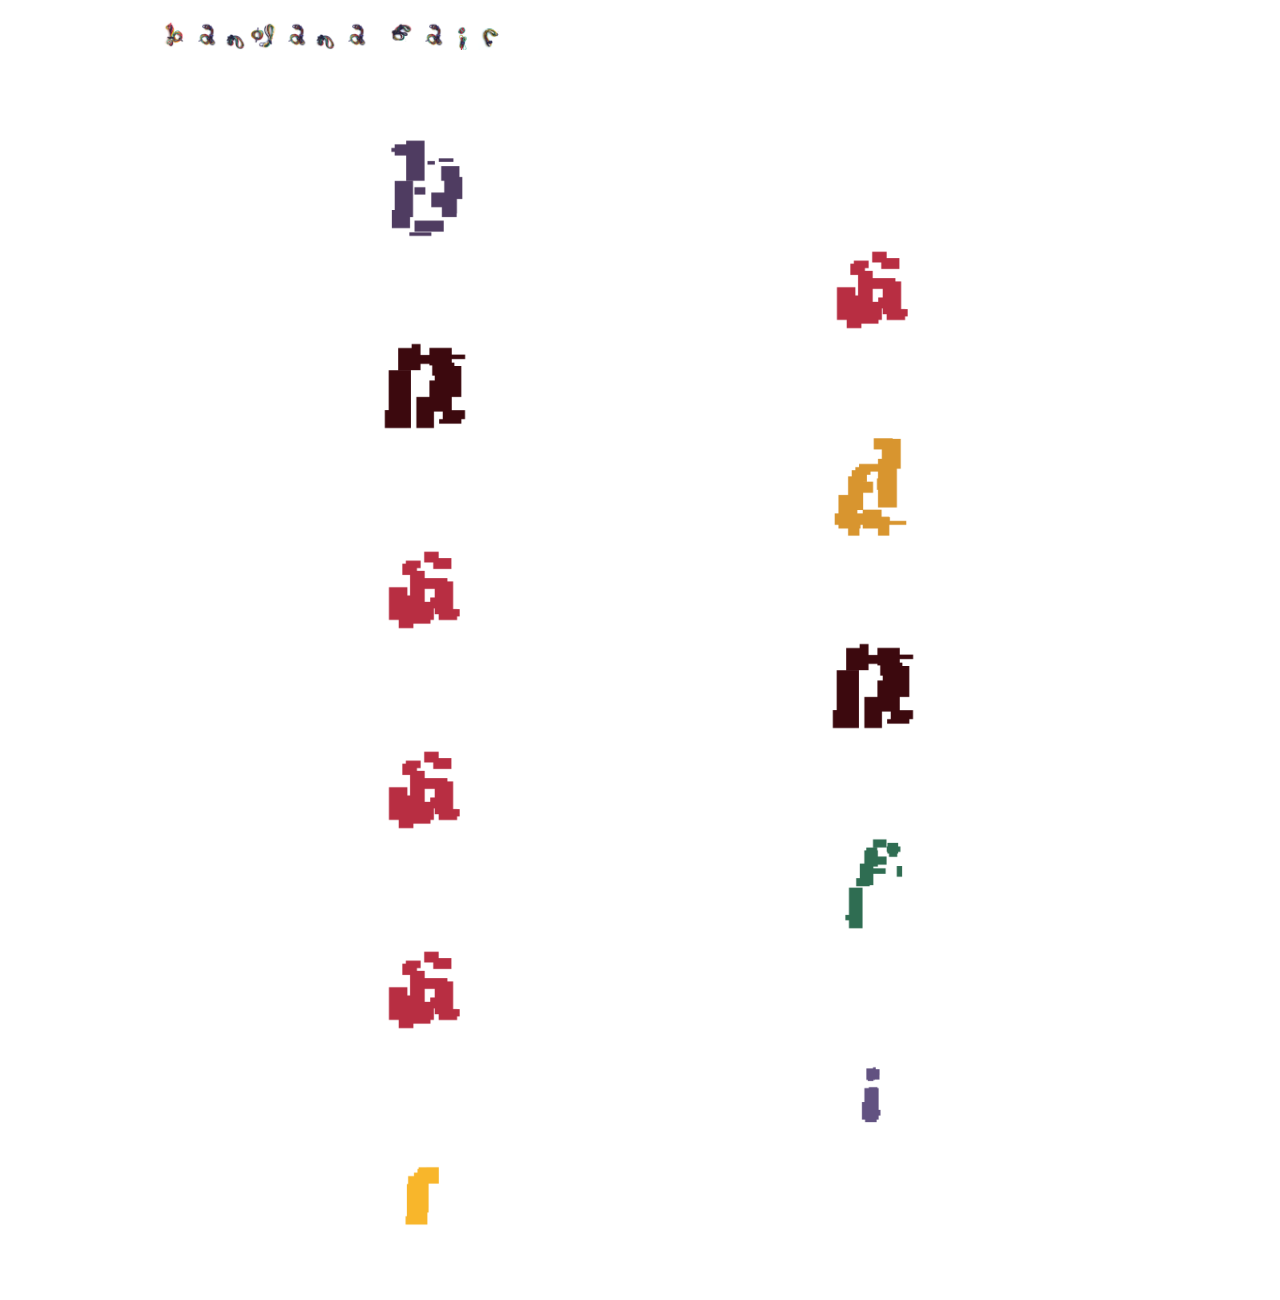
<file: index.html>
<!DOCTYPE html>
<html class="nojs html" lang="zh-TW">
 <head>

  <script type="text/javascript">
   if(typeof Muse == "undefined") window.Muse = {}; window.Muse.assets = {"required":["jquery-1.8.3.min.js", "museutils.js", "jquery.musepolyfill.bgsize.js", "jquery.watch.js", "index.css"], "outOfDate":[]};
</script>
  
  <meta http-equiv="Content-type" content="text/html;charset=UTF-8"/>
  <meta name="generator" content="2015.1.1.343"/>
  <title>首頁</title>
  <meta name="viewport" content="width=device-width, initial-scale=1.0"/>
  <!-- CSS -->
  <link rel="stylesheet" type="text/css" href="css/site_global.css?131700929"/>
  <link rel="stylesheet" type="text/css" href="css/master_a-__.css?47365262"/>
  <link rel="stylesheet" type="text/css" href="css/index.css?355631088" id="pagesheet"/>
  <!-- Other scripts -->
  <script type="text/javascript">
   document.documentElement.className = document.documentElement.className.replace(/\bnojs\b/g, 'js');
</script>
   </head>
 <body>

  <div class="clearfix borderbox" id="page"><!-- column -->
   <div class="clearfix colelem" id="pu576"><!-- group -->
    <a class="nonblock nontext MuseLinkActive clip_frame grpelem" id="u576" href="index.html"><!-- image --><img class="block" id="u576_img" src="images/b_031816.gif" alt="" data-image-width="30" data-image-height="30"/></a>
    <a class="nonblock nontext MuseLinkActive clip_frame grpelem" id="u578" href="index.html"><!-- image --><img class="block" id="u578_img" src="images/a_031816_1.gif" alt="" data-image-width="30" data-image-height="30"/></a>
    <a class="nonblock nontext MuseLinkActive clip_frame grpelem" id="u594" href="index.html"><!-- image --><img class="block" id="u594_img" src="images/n_032516.gif" alt="" data-image-width="30" data-image-height="30"/></a>
    <a class="nonblock nontext MuseLinkActive clip_frame grpelem" id="u586" href="index.html"><!-- image --><img class="block" id="u586_img" src="images/d_031816.gif" alt="" data-image-width="30" data-image-height="30"/></a>
    <a class="nonblock nontext MuseLinkActive clip_frame grpelem" id="u584" href="index.html"><!-- image --><img class="block" id="u584_img" src="images/a_031816_1.gif" alt="" data-image-width="30" data-image-height="30"/></a>
    <a class="nonblock nontext MuseLinkActive clip_frame grpelem" id="u596" href="index.html"><!-- image --><img class="block" id="u596_img" src="images/n_032516.gif" alt="" data-image-width="30" data-image-height="30"/></a>
    <a class="nonblock nontext MuseLinkActive clip_frame grpelem" id="u580" href="index.html"><!-- image --><img class="block" id="u580_img" src="images/a_031816_1.gif" alt="" data-image-width="30" data-image-height="30"/></a>
    <a class="nonblock nontext MuseLinkActive clip_frame grpelem" id="u588" href="index.html"><!-- image --><img class="block" id="u588_img" src="images/f_031816.gif" alt="" data-image-width="30" data-image-height="30"/></a>
    <a class="nonblock nontext MuseLinkActive clip_frame grpelem" id="u582" href="index.html"><!-- image --><img class="block" id="u582_img" src="images/a_031816_1.gif" alt="" data-image-width="30" data-image-height="30"/></a>
    <a class="nonblock nontext MuseLinkActive clip_frame grpelem" id="u590" href="index.html"><!-- image --><img class="block" id="u590_img" src="images/i_031816.gif" alt="" data-image-width="30" data-image-height="30"/></a>
    <a class="nonblock nontext MuseLinkActive clip_frame grpelem" id="u592" href="index.html"><!-- image --><img class="block" id="u592_img" src="images/r_032516.gif" alt="" data-image-width="30" data-image-height="30"/></a>
   </div>
   <div class="clearfix colelem" id="pu103"><!-- group -->
    <div class="transition clip_frame grpelem" id="u103"><!-- image -->
     <img class="block" id="u103_img" src="images/letter_b.gif" alt="" data-image-width="100" data-image-height="100"/>
    </div>
    <a class="nonblock nontext museBGSize grpelem" id="u374" href="b.html"><!-- simple frame --></a>
   </div>
   <div class="clearfix colelem" id="pu113"><!-- group -->
    <div class="clip_frame grpelem" id="u113"><!-- image -->
     <img class="block" id="u113_img" src="images/letter_a.gif" alt="" data-image-width="100" data-image-height="100"/>
    </div>
    <a class="nonblock nontext museBGSize grpelem" id="u394" href="a.html"><!-- simple frame --></a>
   </div>
   <div class="clearfix colelem" id="pu122"><!-- group -->
    <div class="clip_frame grpelem" id="u122"><!-- image -->
     <img class="block" id="u122_img" src="images/letter_n.gif" alt="" data-image-width="100" data-image-height="100"/>
    </div>
    <a class="nonblock nontext museBGSize grpelem" id="u402" href="n.html"><!-- simple frame --></a>
   </div>
   <div class="clearfix colelem" id="pu138"><!-- group -->
    <div class="clip_frame grpelem" id="u138"><!-- image -->
     <img class="block" id="u138_img" src="images/letter_d.gif" alt="" data-image-width="100" data-image-height="100"/>
    </div>
    <a class="nonblock nontext museBGSize grpelem" id="u410" href="d.html"><!-- simple frame --></a>
   </div>
   <div class="clearfix colelem" id="pu131"><!-- group -->
    <div class="clip_frame grpelem" id="u131"><!-- image -->
     <img class="block" id="u131_img" src="images/letter_a.gif" alt="" data-image-width="100" data-image-height="100"/>
    </div>
    <a class="nonblock nontext museBGSize grpelem" id="u418" href="a.html"><!-- simple frame --></a>
   </div>
   <div class="clearfix colelem" id="pu147"><!-- group -->
    <div class="clip_frame grpelem" id="u147"><!-- image -->
     <img class="block" id="u147_img" src="images/letter_n.gif" alt="" data-image-width="100" data-image-height="100"/>
    </div>
    <a class="nonblock nontext museBGSize grpelem" id="u421" href="n.html"><!-- simple frame --></a>
   </div>
   <div class="clearfix colelem" id="pu166"><!-- group -->
    <div class="clip_frame grpelem" id="u166"><!-- image -->
     <img class="block" id="u166_img" src="images/letter_a.gif" alt="" data-image-width="100" data-image-height="100"/>
    </div>
    <a class="nonblock nontext museBGSize grpelem" id="u424" href="a.html"><!-- simple frame --></a>
   </div>
   <div class="clearfix colelem" id="pu173"><!-- group -->
    <div class="clip_frame grpelem" id="u173"><!-- image -->
     <img class="block" id="u173_img" src="images/letter_f.gif" alt="" data-image-width="100" data-image-height="100"/>
    </div>
    <a class="nonblock nontext museBGSize grpelem" id="u427" href="f.html"><!-- simple frame --></a>
   </div>
   <div class="clearfix colelem" id="pu182"><!-- group -->
    <div class="clip_frame grpelem" id="u182"><!-- image -->
     <img class="block" id="u182_img" src="images/letter_a.gif" alt="" data-image-width="100" data-image-height="100"/>
    </div>
    <a class="nonblock nontext museBGSize grpelem" id="u435" href="a.html"><!-- simple frame --></a>
   </div>
   <div class="clearfix colelem" id="pu189"><!-- group -->
    <div class="clip_frame grpelem" id="u189"><!-- image -->
     <img class="block" id="u189_img" src="images/letter_i.gif" alt="" data-image-width="100" data-image-height="100"/>
    </div>
    <a class="nonblock nontext museBGSize grpelem" id="u438" href="i.html"><!-- simple frame --></a>
   </div>
   <div class="clearfix colelem" id="pu198"><!-- group -->
    <div class="clip_frame grpelem" id="u198"><!-- image -->
     <img class="block" id="u198_img" src="images/letter_r.gif" alt="" data-image-width="100" data-image-height="100"/>
    </div>
    <a class="nonblock nontext museBGSize grpelem" id="u449" href="r.html"><!-- simple frame --></a>
   </div>
   <div class="verticalspacer"></div>
  </div>
  <div class="preload_images">
   <img class="preload" src="images/b_031816.gif" alt=""/>
   <img class="preload" src="images/a_031816_1.gif" alt=""/>
   <img class="preload" src="images/n_032516.gif" alt=""/>
   <img class="preload" src="images/d_031816.gif" alt=""/>
   <img class="preload" src="images/f_031816.gif" alt=""/>
   <img class="preload" src="images/i_031816.gif" alt=""/>
   <img class="preload" src="images/r_032516.gif" alt=""/>
  </div>
  <!-- JS includes -->
  <script type="text/javascript">
   if (document.location.protocol != 'https:') document.write('\x3Cscript src="http://musecdn2.businesscatalyst.com/scripts/4.0/jquery-1.8.3.min.js" type="text/javascript">\x3C/script>');
</script>
  <script type="text/javascript">
   window.jQuery || document.write('\x3Cscript src="scripts/jquery-1.8.3.min.js" type="text/javascript">\x3C/script>');
</script>
  <script src="scripts/museutils.js?531812214" type="text/javascript"></script>
  <script src="scripts/whatinput.js?84559013" type="text/javascript"></script>
  <script src="scripts/jquery.musepolyfill.bgsize.js?120190942" type="text/javascript"></script>
  <script src="scripts/jquery.watch.js?3866665977" type="text/javascript"></script>
  <!-- Other scripts -->
  <script type="text/javascript">
   $(document).ready(function() { try {
(function(){var a={},b=function(a){if(a.match(/^rgb/))return a=a.replace(/\s+/g,"").match(/([\d\,]+)/gi)[0].split(","),(parseInt(a[0])<<16)+(parseInt(a[1])<<8)+parseInt(a[2]);if(a.match(/^\#/))return parseInt(a.substr(1),16);return 0};(function(){$('link[type="text/css"]').each(function(){var b=($(this).attr("href")||"").match(/\/?css\/([\w\-]+\.css)\?(\d+)/);b&&b[1]&&b[2]&&(a[b[1]]=b[2])})})();(function(){$("body").append('<div class="version" style="display:none; width:1px; height:1px;"></div>');
for(var c=$(".version"),d=0;d<Muse.assets.required.length;){var f=Muse.assets.required[d],g=f.match(/([\w\-\.]+)\.(\w+)$/),k=g&&g[1]?g[1]:null,g=g&&g[2]?g[2]:null;switch(g.toLowerCase()){case "css":k=k.replace(/\W/gi,"_").replace(/^([^a-z])/gi,"_$1");c.addClass(k);var g=b(c.css("color")),h=b(c.css("background-color"));g!=0||h!=0?(Muse.assets.required.splice(d,1),"undefined"!=typeof a[f]&&(g!=a[f]>>>24||h!=(a[f]&16777215))&&Muse.assets.outOfDate.push(f)):d++;c.removeClass(k);break;case "js":k.match(/^jquery-[\d\.]+/gi)&&
typeof $!="undefined"?Muse.assets.required.splice(d,1):d++;break;default:throw Error("Unsupported file type: "+g);}}c.remove();if(Muse.assets.outOfDate.length||Muse.assets.required.length)c="伺服器上的某些檔案可能遺失或不正確。請清除瀏覽器快取後再試一次。若問題持續發生，請聯絡網站作者。",(d=location&&location.search&&location.search.match&&location.search.match(/muse_debug/gi))&&Muse.assets.outOfDate.length&&(c+="\nOut of date: "+Muse.assets.outOfDate.join(",")),d&&Muse.assets.required.length&&(c+="\nMissing: "+Muse.assets.required.join(",")),alert(c)})()})();/* body */
Muse.Utils.transformMarkupToFixBrowserProblemsPreInit();/* body */
Muse.Utils.prepHyperlinks(true);/* body */
Muse.Utils.fullPage('#page');/* 100% height page */
Muse.Utils.showWidgetsWhenReady();/* body */
Muse.Utils.transformMarkupToFixBrowserProblems();/* body */
} catch(e) { if (e && 'function' == typeof e.notify) e.notify(); else Muse.Assert.fail('Error calling selector function:' + e); }});
</script>
   </body>
</html>
</file>
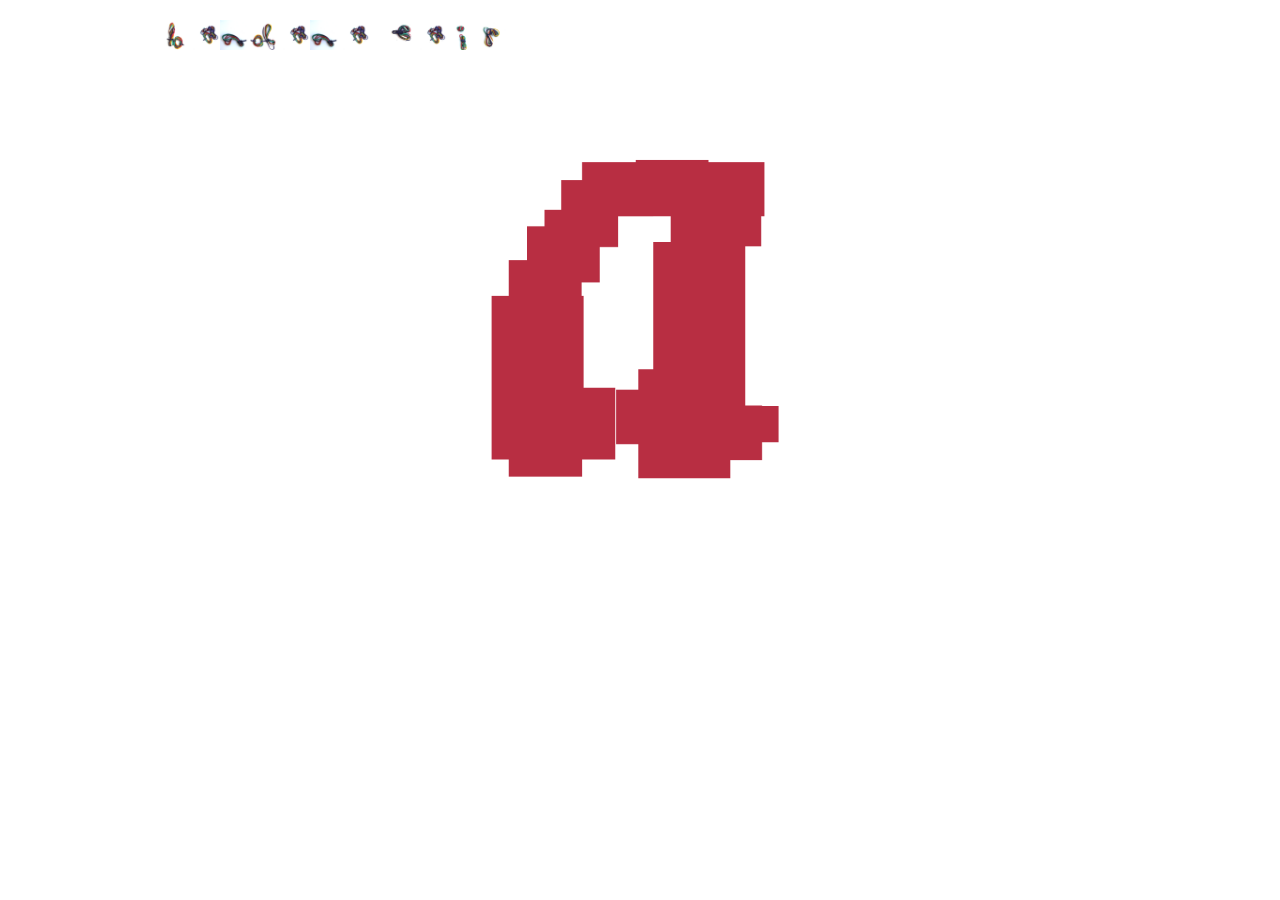
<file: a.html>
<!DOCTYPE html>
<html class="nojs html" lang="zh-TW">
 <head>

  <script type="text/javascript">
   if(typeof Muse == "undefined") window.Muse = {}; window.Muse.assets = {"required":["jquery-1.8.3.min.js", "museutils.js", "jquery.musepolyfill.bgsize.js", "jquery.watch.js", "a.css"], "outOfDate":[]};
</script>
  
  <meta http-equiv="Content-type" content="text/html;charset=UTF-8"/>
  <meta name="generator" content="2015.1.1.343"/>
  <title>A</title>
  <meta name="viewport" content="width=device-width, initial-scale=1.0"/>
  <!-- CSS -->
  <link rel="stylesheet" type="text/css" href="css/site_global.css?131700929"/>
  <link rel="stylesheet" type="text/css" href="css/master_a-__.css?47365262"/>
  <link rel="stylesheet" type="text/css" href="css/a.css?337024248" id="pagesheet"/>
  <!-- Other scripts -->
  <script type="text/javascript">
   document.documentElement.className = document.documentElement.className.replace(/\bnojs\b/g, 'js');
</script>
   </head>
 <body>

  <div class="clearfix borderbox" id="page"><!-- group -->
   <a class="nonblock nontext clip_frame grpelem" id="u576" href="index.html"><!-- image --><img class="block" id="u576_img" src="images/b_031816.gif" alt="" data-image-width="30" data-image-height="30"/></a>
   <a class="nonblock nontext clip_frame grpelem" id="u578" href="index.html"><!-- image --><img class="block" id="u578_img" src="images/a_031816_1.gif" alt="" data-image-width="30" data-image-height="30"/></a>
   <a class="nonblock nontext clip_frame grpelem" id="u594" href="index.html"><!-- image --><img class="block" id="u594_img" src="images/n_032516.gif" alt="" data-image-width="30" data-image-height="30"/></a>
   <a class="nonblock nontext clip_frame grpelem" id="u586" href="index.html"><!-- image --><img class="block" id="u586_img" src="images/d_031816.gif" alt="" data-image-width="30" data-image-height="30"/></a>
   <a class="nonblock nontext clip_frame grpelem" id="u584" href="index.html"><!-- image --><img class="block" id="u584_img" src="images/a_031816_1.gif" alt="" data-image-width="30" data-image-height="30"/></a>
   <a class="nonblock nontext clip_frame grpelem" id="u596" href="index.html"><!-- image --><img class="block" id="u596_img" src="images/n_032516.gif" alt="" data-image-width="30" data-image-height="30"/></a>
   <a class="nonblock nontext clip_frame grpelem" id="u580" href="index.html"><!-- image --><img class="block" id="u580_img" src="images/a_031816_1.gif" alt="" data-image-width="30" data-image-height="30"/></a>
   <div class="clearfix grpelem" id="ppu588"><!-- column -->
    <div class="clearfix colelem" id="pu588"><!-- group -->
     <a class="nonblock nontext clip_frame grpelem" id="u588" href="index.html"><!-- image --><img class="block" id="u588_img" src="images/f_031816.gif" alt="" data-image-width="30" data-image-height="30"/></a>
     <a class="nonblock nontext clip_frame grpelem" id="u582" href="index.html"><!-- image --><img class="block" id="u582_img" src="images/a_031816_1.gif" alt="" data-image-width="30" data-image-height="30"/></a>
     <a class="nonblock nontext clip_frame grpelem" id="u590" href="index.html"><!-- image --><img class="block" id="u590_img" src="images/i_031816.gif" alt="" data-image-width="30" data-image-height="30"/></a>
     <a class="nonblock nontext clip_frame grpelem" id="u592" href="index.html"><!-- image --><img class="block" id="u592_img" src="images/r_032516.gif" alt="" data-image-width="30" data-image-height="30"/></a>
    </div>
    <div class="clearfix colelem" id="pu663"><!-- group -->
     <div class="clip_frame grpelem" id="u663"><!-- image -->
      <img class="block" id="u663_img" src="images/letter_a.gif" alt="" data-image-width="500" data-image-height="500"/>
     </div>
     <div class="museBGSize grpelem" id="u673"><!-- simple frame --></div>
    </div>
   </div>
   <div class="verticalspacer"></div>
  </div>
  <div class="preload_images">
   <img class="preload" src="images/a_031816_1.gif" alt=""/>
  </div>
  <!-- JS includes -->
  <script type="text/javascript">
   if (document.location.protocol != 'https:') document.write('\x3Cscript src="http://musecdn2.businesscatalyst.com/scripts/4.0/jquery-1.8.3.min.js" type="text/javascript">\x3C/script>');
</script>
  <script type="text/javascript">
   window.jQuery || document.write('\x3Cscript src="scripts/jquery-1.8.3.min.js" type="text/javascript">\x3C/script>');
</script>
  <script src="scripts/museutils.js?531812214" type="text/javascript"></script>
  <script src="scripts/whatinput.js?84559013" type="text/javascript"></script>
  <script src="scripts/jquery.musepolyfill.bgsize.js?120190942" type="text/javascript"></script>
  <script src="scripts/jquery.watch.js?3866665977" type="text/javascript"></script>
  <!-- Other scripts -->
  <script type="text/javascript">
   $(document).ready(function() { try {
(function(){var a={},b=function(a){if(a.match(/^rgb/))return a=a.replace(/\s+/g,"").match(/([\d\,]+)/gi)[0].split(","),(parseInt(a[0])<<16)+(parseInt(a[1])<<8)+parseInt(a[2]);if(a.match(/^\#/))return parseInt(a.substr(1),16);return 0};(function(){$('link[type="text/css"]').each(function(){var b=($(this).attr("href")||"").match(/\/?css\/([\w\-]+\.css)\?(\d+)/);b&&b[1]&&b[2]&&(a[b[1]]=b[2])})})();(function(){$("body").append('<div class="version" style="display:none; width:1px; height:1px;"></div>');
for(var c=$(".version"),d=0;d<Muse.assets.required.length;){var f=Muse.assets.required[d],g=f.match(/([\w\-\.]+)\.(\w+)$/),k=g&&g[1]?g[1]:null,g=g&&g[2]?g[2]:null;switch(g.toLowerCase()){case "css":k=k.replace(/\W/gi,"_").replace(/^([^a-z])/gi,"_$1");c.addClass(k);var g=b(c.css("color")),h=b(c.css("background-color"));g!=0||h!=0?(Muse.assets.required.splice(d,1),"undefined"!=typeof a[f]&&(g!=a[f]>>>24||h!=(a[f]&16777215))&&Muse.assets.outOfDate.push(f)):d++;c.removeClass(k);break;case "js":k.match(/^jquery-[\d\.]+/gi)&&
typeof $!="undefined"?Muse.assets.required.splice(d,1):d++;break;default:throw Error("Unsupported file type: "+g);}}c.remove();if(Muse.assets.outOfDate.length||Muse.assets.required.length)c="伺服器上的某些檔案可能遺失或不正確。請清除瀏覽器快取後再試一次。若問題持續發生，請聯絡網站作者。",(d=location&&location.search&&location.search.match&&location.search.match(/muse_debug/gi))&&Muse.assets.outOfDate.length&&(c+="\nOut of date: "+Muse.assets.outOfDate.join(",")),d&&Muse.assets.required.length&&(c+="\nMissing: "+Muse.assets.required.join(",")),alert(c)})()})();/* body */
Muse.Utils.transformMarkupToFixBrowserProblemsPreInit();/* body */
Muse.Utils.prepHyperlinks(true);/* body */
Muse.Utils.fullPage('#page');/* 100% height page */
Muse.Utils.showWidgetsWhenReady();/* body */
Muse.Utils.transformMarkupToFixBrowserProblems();/* body */
} catch(e) { if (e && 'function' == typeof e.notify) e.notify(); else Muse.Assert.fail('Error calling selector function:' + e); }});
</script>
   </body>
</html>
</file>
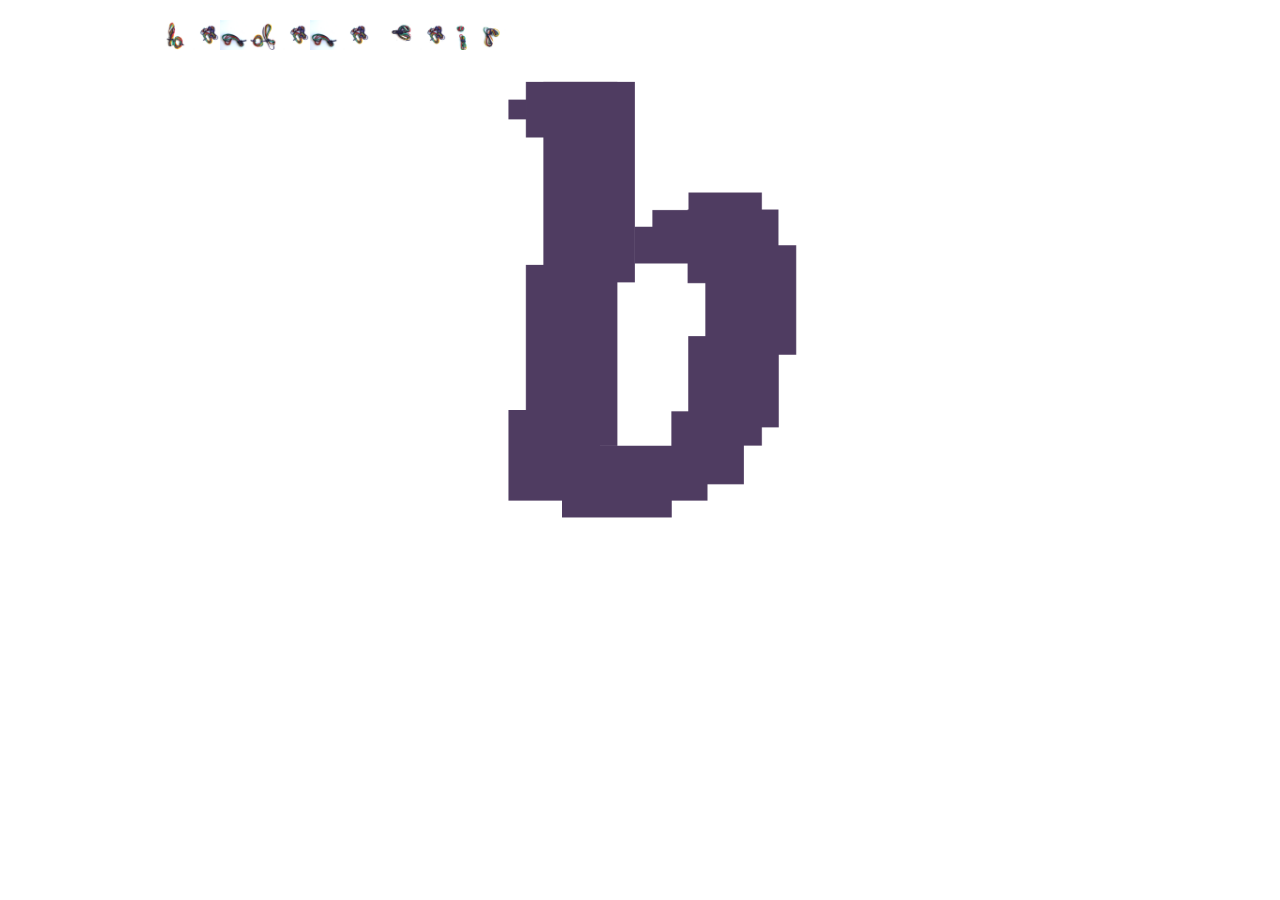
<file: b.html>
<!DOCTYPE html>
<html class="nojs html" lang="zh-TW">
 <head>

  <script type="text/javascript">
   if(typeof Muse == "undefined") window.Muse = {}; window.Muse.assets = {"required":["jquery-1.8.3.min.js", "museutils.js", "jquery.musepolyfill.bgsize.js", "jquery.watch.js", "b.css"], "outOfDate":[]};
</script>
  
  <meta http-equiv="Content-type" content="text/html;charset=UTF-8"/>
  <meta name="generator" content="2015.1.1.343"/>
  <title>B</title>
  <meta name="viewport" content="width=device-width, initial-scale=1.0"/>
  <!-- CSS -->
  <link rel="stylesheet" type="text/css" href="css/site_global.css?131700929"/>
  <link rel="stylesheet" type="text/css" href="css/master_a-__.css?47365262"/>
  <link rel="stylesheet" type="text/css" href="css/b.css?485986314" id="pagesheet"/>
  <!-- Other scripts -->
  <script type="text/javascript">
   document.documentElement.className = document.documentElement.className.replace(/\bnojs\b/g, 'js');
</script>
   </head>
 <body>

  <div class="clearfix borderbox" id="page"><!-- group -->
   <a class="nonblock nontext clip_frame grpelem" id="u576" href="index.html"><!-- image --><img class="block" id="u576_img" src="images/b_031816.gif" alt="" data-image-width="30" data-image-height="30"/></a>
   <a class="nonblock nontext clip_frame grpelem" id="u578" href="index.html"><!-- image --><img class="block" id="u578_img" src="images/a_031816_1.gif" alt="" data-image-width="30" data-image-height="30"/></a>
   <a class="nonblock nontext clip_frame grpelem" id="u594" href="index.html"><!-- image --><img class="block" id="u594_img" src="images/n_032516.gif" alt="" data-image-width="30" data-image-height="30"/></a>
   <a class="nonblock nontext clip_frame grpelem" id="u586" href="index.html"><!-- image --><img class="block" id="u586_img" src="images/d_031816.gif" alt="" data-image-width="30" data-image-height="30"/></a>
   <a class="nonblock nontext clip_frame grpelem" id="u584" href="index.html"><!-- image --><img class="block" id="u584_img" src="images/a_031816_1.gif" alt="" data-image-width="30" data-image-height="30"/></a>
   <a class="nonblock nontext clip_frame grpelem" id="u596" href="index.html"><!-- image --><img class="block" id="u596_img" src="images/n_032516.gif" alt="" data-image-width="30" data-image-height="30"/></a>
   <a class="nonblock nontext clip_frame grpelem" id="u580" href="index.html"><!-- image --><img class="block" id="u580_img" src="images/a_031816_1.gif" alt="" data-image-width="30" data-image-height="30"/></a>
   <div class="clearfix grpelem" id="ppu588"><!-- column -->
    <div class="clearfix colelem" id="pu588"><!-- group -->
     <a class="nonblock nontext clip_frame grpelem" id="u588" href="index.html"><!-- image --><img class="block" id="u588_img" src="images/f_031816.gif" alt="" data-image-width="30" data-image-height="30"/></a>
     <a class="nonblock nontext clip_frame grpelem" id="u582" href="index.html"><!-- image --><img class="block" id="u582_img" src="images/a_031816_1.gif" alt="" data-image-width="30" data-image-height="30"/></a>
     <a class="nonblock nontext clip_frame grpelem" id="u590" href="index.html"><!-- image --><img class="block" id="u590_img" src="images/i_031816.gif" alt="" data-image-width="30" data-image-height="30"/></a>
     <a class="nonblock nontext clip_frame grpelem" id="u592" href="index.html"><!-- image --><img class="block" id="u592_img" src="images/r_032516.gif" alt="" data-image-width="30" data-image-height="30"/></a>
    </div>
    <div class="clearfix colelem" id="pu653"><!-- group -->
     <div class="clip_frame grpelem" id="u653"><!-- image -->
      <img class="block" id="u653_img" src="images/letter_b.gif" alt="" data-image-width="500" data-image-height="500"/>
     </div>
     <div class="museBGSize grpelem" id="u676"><!-- simple frame --></div>
    </div>
   </div>
   <div class="verticalspacer"></div>
  </div>
  <div class="preload_images">
   <img class="preload" src="images/b_031816.gif" alt=""/>
  </div>
  <!-- JS includes -->
  <script type="text/javascript">
   if (document.location.protocol != 'https:') document.write('\x3Cscript src="http://musecdn2.businesscatalyst.com/scripts/4.0/jquery-1.8.3.min.js" type="text/javascript">\x3C/script>');
</script>
  <script type="text/javascript">
   window.jQuery || document.write('\x3Cscript src="scripts/jquery-1.8.3.min.js" type="text/javascript">\x3C/script>');
</script>
  <script src="scripts/museutils.js?531812214" type="text/javascript"></script>
  <script src="scripts/whatinput.js?84559013" type="text/javascript"></script>
  <script src="scripts/jquery.musepolyfill.bgsize.js?120190942" type="text/javascript"></script>
  <script src="scripts/jquery.watch.js?3866665977" type="text/javascript"></script>
  <!-- Other scripts -->
  <script type="text/javascript">
   $(document).ready(function() { try {
(function(){var a={},b=function(a){if(a.match(/^rgb/))return a=a.replace(/\s+/g,"").match(/([\d\,]+)/gi)[0].split(","),(parseInt(a[0])<<16)+(parseInt(a[1])<<8)+parseInt(a[2]);if(a.match(/^\#/))return parseInt(a.substr(1),16);return 0};(function(){$('link[type="text/css"]').each(function(){var b=($(this).attr("href")||"").match(/\/?css\/([\w\-]+\.css)\?(\d+)/);b&&b[1]&&b[2]&&(a[b[1]]=b[2])})})();(function(){$("body").append('<div class="version" style="display:none; width:1px; height:1px;"></div>');
for(var c=$(".version"),d=0;d<Muse.assets.required.length;){var f=Muse.assets.required[d],g=f.match(/([\w\-\.]+)\.(\w+)$/),k=g&&g[1]?g[1]:null,g=g&&g[2]?g[2]:null;switch(g.toLowerCase()){case "css":k=k.replace(/\W/gi,"_").replace(/^([^a-z])/gi,"_$1");c.addClass(k);var g=b(c.css("color")),h=b(c.css("background-color"));g!=0||h!=0?(Muse.assets.required.splice(d,1),"undefined"!=typeof a[f]&&(g!=a[f]>>>24||h!=(a[f]&16777215))&&Muse.assets.outOfDate.push(f)):d++;c.removeClass(k);break;case "js":k.match(/^jquery-[\d\.]+/gi)&&
typeof $!="undefined"?Muse.assets.required.splice(d,1):d++;break;default:throw Error("Unsupported file type: "+g);}}c.remove();if(Muse.assets.outOfDate.length||Muse.assets.required.length)c="伺服器上的某些檔案可能遺失或不正確。請清除瀏覽器快取後再試一次。若問題持續發生，請聯絡網站作者。",(d=location&&location.search&&location.search.match&&location.search.match(/muse_debug/gi))&&Muse.assets.outOfDate.length&&(c+="\nOut of date: "+Muse.assets.outOfDate.join(",")),d&&Muse.assets.required.length&&(c+="\nMissing: "+Muse.assets.required.join(",")),alert(c)})()})();/* body */
Muse.Utils.transformMarkupToFixBrowserProblemsPreInit();/* body */
Muse.Utils.prepHyperlinks(true);/* body */
Muse.Utils.fullPage('#page');/* 100% height page */
Muse.Utils.showWidgetsWhenReady();/* body */
Muse.Utils.transformMarkupToFixBrowserProblems();/* body */
} catch(e) { if (e && 'function' == typeof e.notify) e.notify(); else Muse.Assert.fail('Error calling selector function:' + e); }});
</script>
   </body>
</html>
</file>
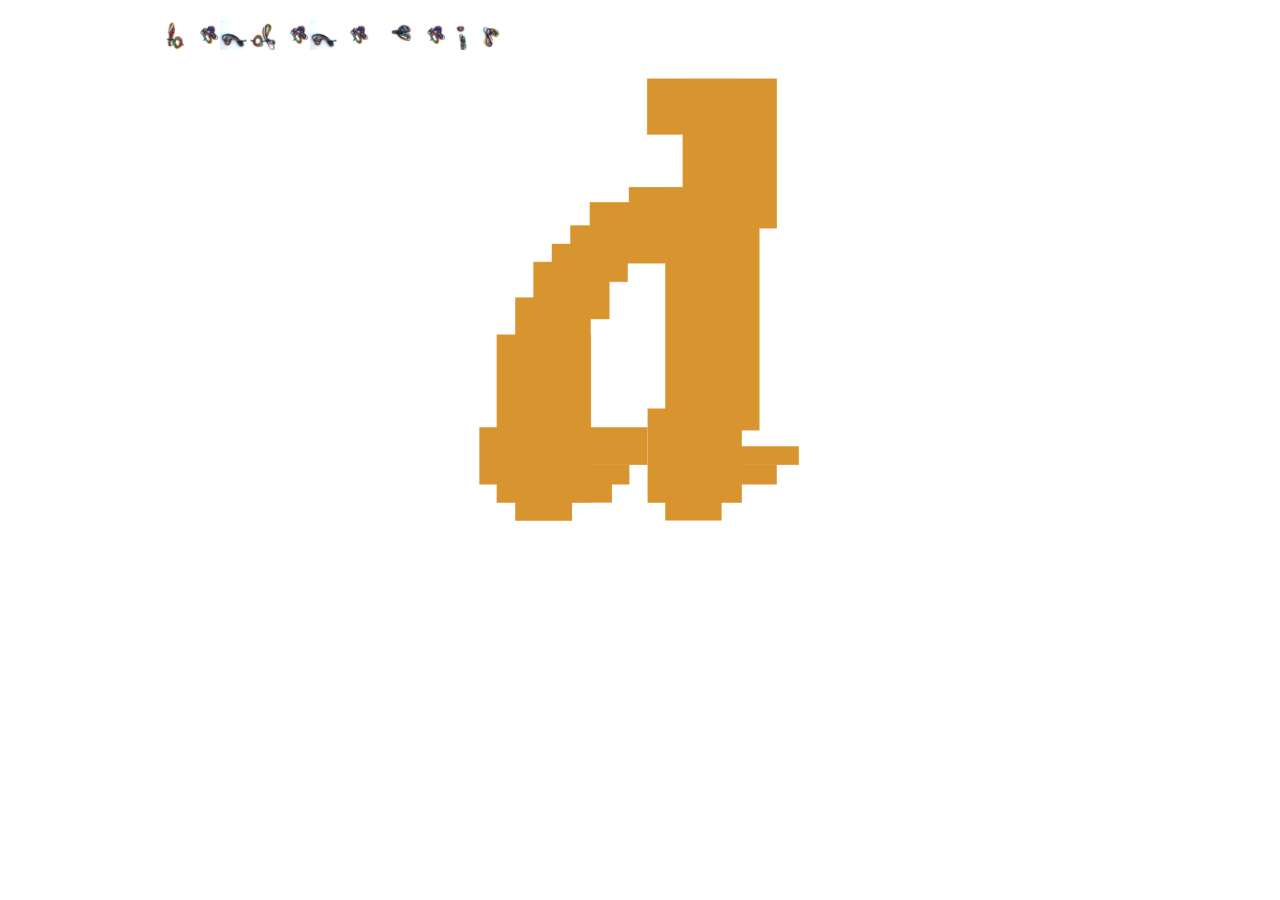
<file: d.html>
<!DOCTYPE html>
<html class="nojs html" lang="zh-TW">
 <head>

  <script type="text/javascript">
   if(typeof Muse == "undefined") window.Muse = {}; window.Muse.assets = {"required":["jquery-1.8.3.min.js", "museutils.js", "jquery.musepolyfill.bgsize.js", "jquery.watch.js", "d.css"], "outOfDate":[]};
</script>
  
  <meta http-equiv="Content-type" content="text/html;charset=UTF-8"/>
  <meta name="generator" content="2015.1.1.343"/>
  <title>D</title>
  <meta name="viewport" content="width=device-width, initial-scale=1.0"/>
  <!-- CSS -->
  <link rel="stylesheet" type="text/css" href="css/site_global.css?131700929"/>
  <link rel="stylesheet" type="text/css" href="css/master_a-__.css?47365262"/>
  <link rel="stylesheet" type="text/css" href="css/d.css?4072931531" id="pagesheet"/>
  <!-- Other scripts -->
  <script type="text/javascript">
   document.documentElement.className = document.documentElement.className.replace(/\bnojs\b/g, 'js');
</script>
   </head>
 <body>

  <div class="clearfix borderbox" id="page"><!-- group -->
   <a class="nonblock nontext clip_frame grpelem" id="u576" href="index.html"><!-- image --><img class="block" id="u576_img" src="images/b_031816.gif" alt="" data-image-width="30" data-image-height="30"/></a>
   <a class="nonblock nontext clip_frame grpelem" id="u578" href="index.html"><!-- image --><img class="block" id="u578_img" src="images/a_031816_1.gif" alt="" data-image-width="30" data-image-height="30"/></a>
   <a class="nonblock nontext clip_frame grpelem" id="u594" href="index.html"><!-- image --><img class="block" id="u594_img" src="images/n_032516.gif" alt="" data-image-width="30" data-image-height="30"/></a>
   <a class="nonblock nontext clip_frame grpelem" id="u586" href="index.html"><!-- image --><img class="block" id="u586_img" src="images/d_031816.gif" alt="" data-image-width="30" data-image-height="30"/></a>
   <a class="nonblock nontext clip_frame grpelem" id="u584" href="index.html"><!-- image --><img class="block" id="u584_img" src="images/a_031816_1.gif" alt="" data-image-width="30" data-image-height="30"/></a>
   <a class="nonblock nontext clip_frame grpelem" id="u596" href="index.html"><!-- image --><img class="block" id="u596_img" src="images/n_032516.gif" alt="" data-image-width="30" data-image-height="30"/></a>
   <a class="nonblock nontext clip_frame grpelem" id="u580" href="index.html"><!-- image --><img class="block" id="u580_img" src="images/a_031816_1.gif" alt="" data-image-width="30" data-image-height="30"/></a>
   <div class="clearfix grpelem" id="ppu588"><!-- column -->
    <div class="clearfix colelem" id="pu588"><!-- group -->
     <a class="nonblock nontext clip_frame grpelem" id="u588" href="index.html"><!-- image --><img class="block" id="u588_img" src="images/f_031816.gif" alt="" data-image-width="30" data-image-height="30"/></a>
     <a class="nonblock nontext clip_frame grpelem" id="u582" href="index.html"><!-- image --><img class="block" id="u582_img" src="images/a_031816_1.gif" alt="" data-image-width="30" data-image-height="30"/></a>
     <a class="nonblock nontext clip_frame grpelem" id="u590" href="index.html"><!-- image --><img class="block" id="u590_img" src="images/i_031816.gif" alt="" data-image-width="30" data-image-height="30"/></a>
     <a class="nonblock nontext clip_frame grpelem" id="u592" href="index.html"><!-- image --><img class="block" id="u592_img" src="images/r_032516.gif" alt="" data-image-width="30" data-image-height="30"/></a>
    </div>
    <div class="clearfix colelem" id="pu689"><!-- group -->
     <div class="clip_frame grpelem" id="u689"><!-- image -->
      <img class="block" id="u689_img" src="images/letter_d.gif" alt="" data-image-width="500" data-image-height="500"/>
     </div>
     <div class="museBGSize grpelem" id="u696"><!-- simple frame --></div>
    </div>
   </div>
   <div class="verticalspacer"></div>
  </div>
  <div class="preload_images">
   <img class="preload" src="images/d_031816.gif" alt=""/>
  </div>
  <!-- JS includes -->
  <script type="text/javascript">
   if (document.location.protocol != 'https:') document.write('\x3Cscript src="http://musecdn2.businesscatalyst.com/scripts/4.0/jquery-1.8.3.min.js" type="text/javascript">\x3C/script>');
</script>
  <script type="text/javascript">
   window.jQuery || document.write('\x3Cscript src="scripts/jquery-1.8.3.min.js" type="text/javascript">\x3C/script>');
</script>
  <script src="scripts/museutils.js?531812214" type="text/javascript"></script>
  <script src="scripts/whatinput.js?84559013" type="text/javascript"></script>
  <script src="scripts/jquery.musepolyfill.bgsize.js?120190942" type="text/javascript"></script>
  <script src="scripts/jquery.watch.js?3866665977" type="text/javascript"></script>
  <!-- Other scripts -->
  <script type="text/javascript">
   $(document).ready(function() { try {
(function(){var a={},b=function(a){if(a.match(/^rgb/))return a=a.replace(/\s+/g,"").match(/([\d\,]+)/gi)[0].split(","),(parseInt(a[0])<<16)+(parseInt(a[1])<<8)+parseInt(a[2]);if(a.match(/^\#/))return parseInt(a.substr(1),16);return 0};(function(){$('link[type="text/css"]').each(function(){var b=($(this).attr("href")||"").match(/\/?css\/([\w\-]+\.css)\?(\d+)/);b&&b[1]&&b[2]&&(a[b[1]]=b[2])})})();(function(){$("body").append('<div class="version" style="display:none; width:1px; height:1px;"></div>');
for(var c=$(".version"),d=0;d<Muse.assets.required.length;){var f=Muse.assets.required[d],g=f.match(/([\w\-\.]+)\.(\w+)$/),k=g&&g[1]?g[1]:null,g=g&&g[2]?g[2]:null;switch(g.toLowerCase()){case "css":k=k.replace(/\W/gi,"_").replace(/^([^a-z])/gi,"_$1");c.addClass(k);var g=b(c.css("color")),h=b(c.css("background-color"));g!=0||h!=0?(Muse.assets.required.splice(d,1),"undefined"!=typeof a[f]&&(g!=a[f]>>>24||h!=(a[f]&16777215))&&Muse.assets.outOfDate.push(f)):d++;c.removeClass(k);break;case "js":k.match(/^jquery-[\d\.]+/gi)&&
typeof $!="undefined"?Muse.assets.required.splice(d,1):d++;break;default:throw Error("Unsupported file type: "+g);}}c.remove();if(Muse.assets.outOfDate.length||Muse.assets.required.length)c="伺服器上的某些檔案可能遺失或不正確。請清除瀏覽器快取後再試一次。若問題持續發生，請聯絡網站作者。",(d=location&&location.search&&location.search.match&&location.search.match(/muse_debug/gi))&&Muse.assets.outOfDate.length&&(c+="\nOut of date: "+Muse.assets.outOfDate.join(",")),d&&Muse.assets.required.length&&(c+="\nMissing: "+Muse.assets.required.join(",")),alert(c)})()})();/* body */
Muse.Utils.transformMarkupToFixBrowserProblemsPreInit();/* body */
Muse.Utils.prepHyperlinks(true);/* body */
Muse.Utils.fullPage('#page');/* 100% height page */
Muse.Utils.showWidgetsWhenReady();/* body */
Muse.Utils.transformMarkupToFixBrowserProblems();/* body */
} catch(e) { if (e && 'function' == typeof e.notify) e.notify(); else Muse.Assert.fail('Error calling selector function:' + e); }});
</script>
   </body>
</html>
</file>
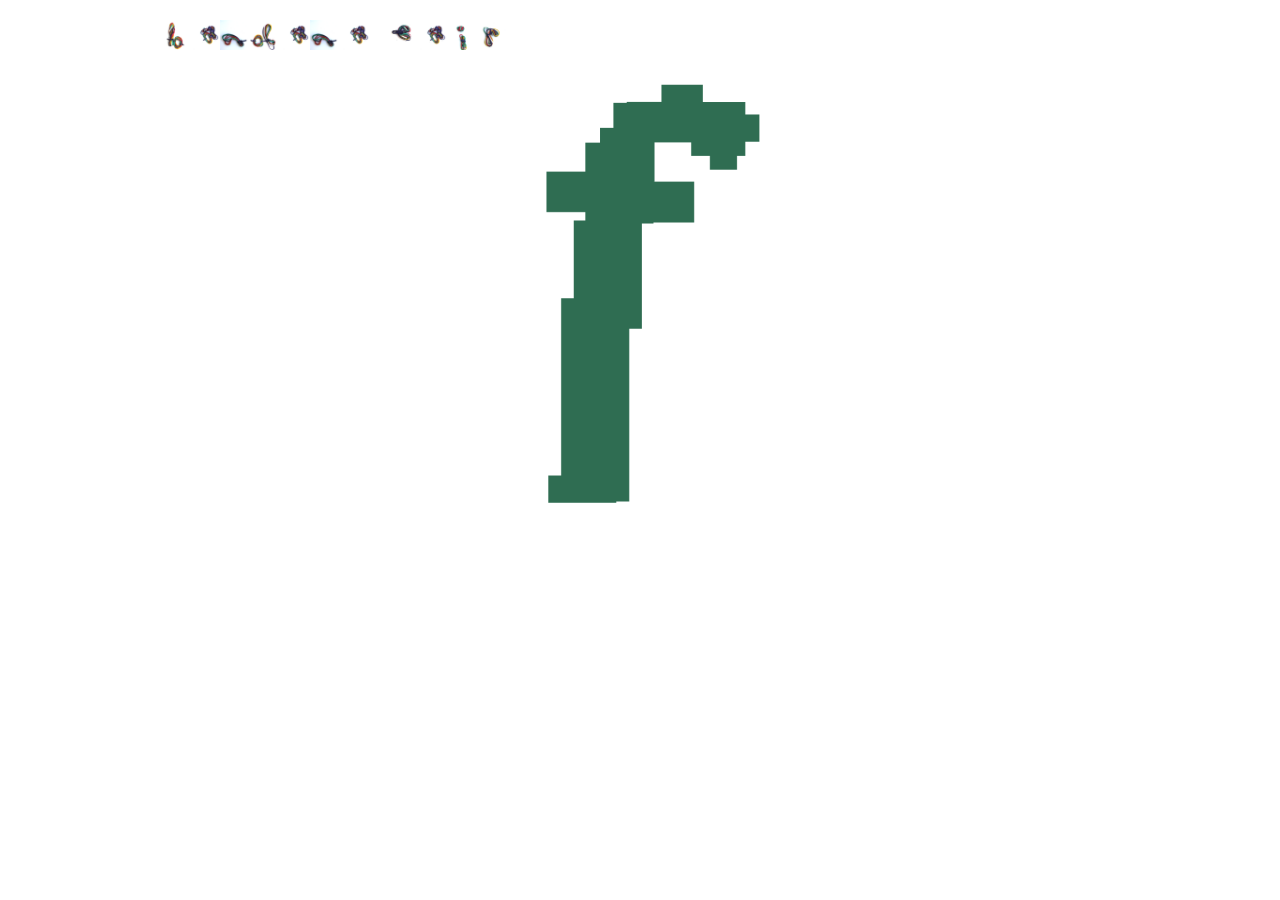
<file: f.html>
<!DOCTYPE html>
<html class="nojs html" lang="zh-TW">
 <head>

  <script type="text/javascript">
   if(typeof Muse == "undefined") window.Muse = {}; window.Muse.assets = {"required":["jquery-1.8.3.min.js", "museutils.js", "jquery.musepolyfill.bgsize.js", "jquery.watch.js", "f.css"], "outOfDate":[]};
</script>
  
  <meta http-equiv="Content-type" content="text/html;charset=UTF-8"/>
  <meta name="generator" content="2015.1.1.343"/>
  <title>F</title>
  <meta name="viewport" content="width=device-width, initial-scale=1.0"/>
  <!-- CSS -->
  <link rel="stylesheet" type="text/css" href="css/site_global.css?131700929"/>
  <link rel="stylesheet" type="text/css" href="css/master_a-__.css?47365262"/>
  <link rel="stylesheet" type="text/css" href="css/f.css?4167401152" id="pagesheet"/>
  <!-- Other scripts -->
  <script type="text/javascript">
   document.documentElement.className = document.documentElement.className.replace(/\bnojs\b/g, 'js');
</script>
   </head>
 <body>

  <div class="clearfix borderbox" id="page"><!-- group -->
   <a class="nonblock nontext clip_frame grpelem" id="u576" href="index.html"><!-- image --><img class="block" id="u576_img" src="images/b_031816.gif" alt="" data-image-width="30" data-image-height="30"/></a>
   <a class="nonblock nontext clip_frame grpelem" id="u578" href="index.html"><!-- image --><img class="block" id="u578_img" src="images/a_031816_1.gif" alt="" data-image-width="30" data-image-height="30"/></a>
   <a class="nonblock nontext clip_frame grpelem" id="u594" href="index.html"><!-- image --><img class="block" id="u594_img" src="images/n_032516.gif" alt="" data-image-width="30" data-image-height="30"/></a>
   <a class="nonblock nontext clip_frame grpelem" id="u586" href="index.html"><!-- image --><img class="block" id="u586_img" src="images/d_031816.gif" alt="" data-image-width="30" data-image-height="30"/></a>
   <a class="nonblock nontext clip_frame grpelem" id="u584" href="index.html"><!-- image --><img class="block" id="u584_img" src="images/a_031816_1.gif" alt="" data-image-width="30" data-image-height="30"/></a>
   <a class="nonblock nontext clip_frame grpelem" id="u596" href="index.html"><!-- image --><img class="block" id="u596_img" src="images/n_032516.gif" alt="" data-image-width="30" data-image-height="30"/></a>
   <a class="nonblock nontext clip_frame grpelem" id="u580" href="index.html"><!-- image --><img class="block" id="u580_img" src="images/a_031816_1.gif" alt="" data-image-width="30" data-image-height="30"/></a>
   <div class="clearfix grpelem" id="ppu588"><!-- column -->
    <div class="clearfix colelem" id="pu588"><!-- group -->
     <a class="nonblock nontext clip_frame grpelem" id="u588" href="index.html"><!-- image --><img class="block" id="u588_img" src="images/f_031816.gif" alt="" data-image-width="30" data-image-height="30"/></a>
     <a class="nonblock nontext clip_frame grpelem" id="u582" href="index.html"><!-- image --><img class="block" id="u582_img" src="images/a_031816_1.gif" alt="" data-image-width="30" data-image-height="30"/></a>
     <a class="nonblock nontext clip_frame grpelem" id="u590" href="index.html"><!-- image --><img class="block" id="u590_img" src="images/i_031816.gif" alt="" data-image-width="30" data-image-height="30"/></a>
     <a class="nonblock nontext clip_frame grpelem" id="u592" href="index.html"><!-- image --><img class="block" id="u592_img" src="images/r_032516.gif" alt="" data-image-width="30" data-image-height="30"/></a>
    </div>
    <div class="clearfix colelem" id="pu699"><!-- group -->
     <div class="clip_frame grpelem" id="u699"><!-- image -->
      <img class="block" id="u699_img" src="images/letter_f.gif" alt="" data-image-width="500" data-image-height="500"/>
     </div>
     <div class="museBGSize grpelem" id="u706"><!-- simple frame --></div>
    </div>
   </div>
   <div class="verticalspacer"></div>
  </div>
  <div class="preload_images">
   <img class="preload" src="images/f_031816.gif" alt=""/>
  </div>
  <!-- JS includes -->
  <script type="text/javascript">
   if (document.location.protocol != 'https:') document.write('\x3Cscript src="http://musecdn2.businesscatalyst.com/scripts/4.0/jquery-1.8.3.min.js" type="text/javascript">\x3C/script>');
</script>
  <script type="text/javascript">
   window.jQuery || document.write('\x3Cscript src="scripts/jquery-1.8.3.min.js" type="text/javascript">\x3C/script>');
</script>
  <script src="scripts/museutils.js?531812214" type="text/javascript"></script>
  <script src="scripts/whatinput.js?84559013" type="text/javascript"></script>
  <script src="scripts/jquery.musepolyfill.bgsize.js?120190942" type="text/javascript"></script>
  <script src="scripts/jquery.watch.js?3866665977" type="text/javascript"></script>
  <!-- Other scripts -->
  <script type="text/javascript">
   $(document).ready(function() { try {
(function(){var a={},b=function(a){if(a.match(/^rgb/))return a=a.replace(/\s+/g,"").match(/([\d\,]+)/gi)[0].split(","),(parseInt(a[0])<<16)+(parseInt(a[1])<<8)+parseInt(a[2]);if(a.match(/^\#/))return parseInt(a.substr(1),16);return 0};(function(){$('link[type="text/css"]').each(function(){var b=($(this).attr("href")||"").match(/\/?css\/([\w\-]+\.css)\?(\d+)/);b&&b[1]&&b[2]&&(a[b[1]]=b[2])})})();(function(){$("body").append('<div class="version" style="display:none; width:1px; height:1px;"></div>');
for(var c=$(".version"),d=0;d<Muse.assets.required.length;){var f=Muse.assets.required[d],g=f.match(/([\w\-\.]+)\.(\w+)$/),k=g&&g[1]?g[1]:null,g=g&&g[2]?g[2]:null;switch(g.toLowerCase()){case "css":k=k.replace(/\W/gi,"_").replace(/^([^a-z])/gi,"_$1");c.addClass(k);var g=b(c.css("color")),h=b(c.css("background-color"));g!=0||h!=0?(Muse.assets.required.splice(d,1),"undefined"!=typeof a[f]&&(g!=a[f]>>>24||h!=(a[f]&16777215))&&Muse.assets.outOfDate.push(f)):d++;c.removeClass(k);break;case "js":k.match(/^jquery-[\d\.]+/gi)&&
typeof $!="undefined"?Muse.assets.required.splice(d,1):d++;break;default:throw Error("Unsupported file type: "+g);}}c.remove();if(Muse.assets.outOfDate.length||Muse.assets.required.length)c="伺服器上的某些檔案可能遺失或不正確。請清除瀏覽器快取後再試一次。若問題持續發生，請聯絡網站作者。",(d=location&&location.search&&location.search.match&&location.search.match(/muse_debug/gi))&&Muse.assets.outOfDate.length&&(c+="\nOut of date: "+Muse.assets.outOfDate.join(",")),d&&Muse.assets.required.length&&(c+="\nMissing: "+Muse.assets.required.join(",")),alert(c)})()})();/* body */
Muse.Utils.transformMarkupToFixBrowserProblemsPreInit();/* body */
Muse.Utils.prepHyperlinks(true);/* body */
Muse.Utils.fullPage('#page');/* 100% height page */
Muse.Utils.showWidgetsWhenReady();/* body */
Muse.Utils.transformMarkupToFixBrowserProblems();/* body */
} catch(e) { if (e && 'function' == typeof e.notify) e.notify(); else Muse.Assert.fail('Error calling selector function:' + e); }});
</script>
   </body>
</html>
</file>
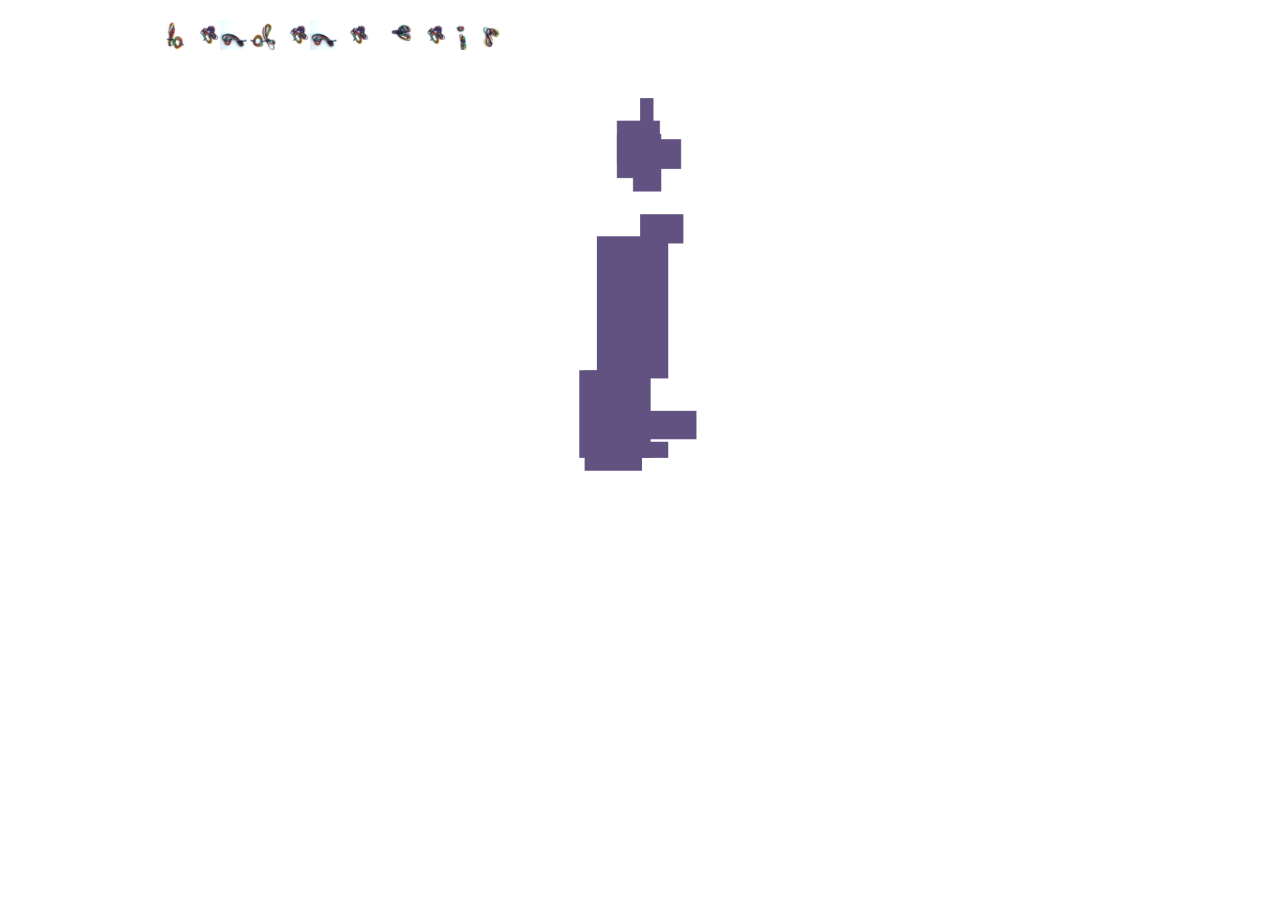
<file: i.html>
<!DOCTYPE html>
<html class="nojs html" lang="zh-TW">
 <head>

  <script type="text/javascript">
   if(typeof Muse == "undefined") window.Muse = {}; window.Muse.assets = {"required":["jquery-1.8.3.min.js", "museutils.js", "jquery.musepolyfill.bgsize.js", "jquery.watch.js", "i.css"], "outOfDate":[]};
</script>
  
  <meta http-equiv="Content-type" content="text/html;charset=UTF-8"/>
  <meta name="generator" content="2015.1.1.343"/>
  <title>I</title>
  <meta name="viewport" content="width=device-width, initial-scale=1.0"/>
  <!-- CSS -->
  <link rel="stylesheet" type="text/css" href="css/site_global.css?131700929"/>
  <link rel="stylesheet" type="text/css" href="css/master_a-__.css?47365262"/>
  <link rel="stylesheet" type="text/css" href="css/i.css?4075495756" id="pagesheet"/>
  <!-- Other scripts -->
  <script type="text/javascript">
   document.documentElement.className = document.documentElement.className.replace(/\bnojs\b/g, 'js');
</script>
   </head>
 <body>

  <div class="clearfix borderbox" id="page"><!-- group -->
   <a class="nonblock nontext clip_frame grpelem" id="u576" href="index.html"><!-- image --><img class="block" id="u576_img" src="images/b_031816.gif" alt="" data-image-width="30" data-image-height="30"/></a>
   <a class="nonblock nontext clip_frame grpelem" id="u578" href="index.html"><!-- image --><img class="block" id="u578_img" src="images/a_031816_1.gif" alt="" data-image-width="30" data-image-height="30"/></a>
   <a class="nonblock nontext clip_frame grpelem" id="u594" href="index.html"><!-- image --><img class="block" id="u594_img" src="images/n_032516.gif" alt="" data-image-width="30" data-image-height="30"/></a>
   <a class="nonblock nontext clip_frame grpelem" id="u586" href="index.html"><!-- image --><img class="block" id="u586_img" src="images/d_031816.gif" alt="" data-image-width="30" data-image-height="30"/></a>
   <a class="nonblock nontext clip_frame grpelem" id="u584" href="index.html"><!-- image --><img class="block" id="u584_img" src="images/a_031816_1.gif" alt="" data-image-width="30" data-image-height="30"/></a>
   <a class="nonblock nontext clip_frame grpelem" id="u596" href="index.html"><!-- image --><img class="block" id="u596_img" src="images/n_032516.gif" alt="" data-image-width="30" data-image-height="30"/></a>
   <a class="nonblock nontext clip_frame grpelem" id="u580" href="index.html"><!-- image --><img class="block" id="u580_img" src="images/a_031816_1.gif" alt="" data-image-width="30" data-image-height="30"/></a>
   <div class="clearfix grpelem" id="ppu588"><!-- column -->
    <div class="clearfix colelem" id="pu588"><!-- group -->
     <a class="nonblock nontext clip_frame grpelem" id="u588" href="index.html"><!-- image --><img class="block" id="u588_img" src="images/f_031816.gif" alt="" data-image-width="30" data-image-height="30"/></a>
     <a class="nonblock nontext clip_frame grpelem" id="u582" href="index.html"><!-- image --><img class="block" id="u582_img" src="images/a_031816_1.gif" alt="" data-image-width="30" data-image-height="30"/></a>
     <a class="nonblock nontext clip_frame grpelem" id="u590" href="index.html"><!-- image --><img class="block" id="u590_img" src="images/i_031816.gif" alt="" data-image-width="30" data-image-height="30"/></a>
     <a class="nonblock nontext clip_frame grpelem" id="u592" href="index.html"><!-- image --><img class="block" id="u592_img" src="images/r_032516.gif" alt="" data-image-width="30" data-image-height="30"/></a>
    </div>
    <div class="clearfix colelem" id="pu709"><!-- group -->
     <div class="clip_frame grpelem" id="u709"><!-- image -->
      <img class="block" id="u709_img" src="images/letter_i.gif" alt="" data-image-width="500" data-image-height="500"/>
     </div>
     <div class="museBGSize grpelem" id="u716"><!-- simple frame --></div>
    </div>
   </div>
   <div class="verticalspacer"></div>
  </div>
  <div class="preload_images">
   <img class="preload" src="images/i_031816.gif" alt=""/>
  </div>
  <!-- JS includes -->
  <script type="text/javascript">
   if (document.location.protocol != 'https:') document.write('\x3Cscript src="http://musecdn2.businesscatalyst.com/scripts/4.0/jquery-1.8.3.min.js" type="text/javascript">\x3C/script>');
</script>
  <script type="text/javascript">
   window.jQuery || document.write('\x3Cscript src="scripts/jquery-1.8.3.min.js" type="text/javascript">\x3C/script>');
</script>
  <script src="scripts/museutils.js?531812214" type="text/javascript"></script>
  <script src="scripts/whatinput.js?84559013" type="text/javascript"></script>
  <script src="scripts/jquery.musepolyfill.bgsize.js?120190942" type="text/javascript"></script>
  <script src="scripts/jquery.watch.js?3866665977" type="text/javascript"></script>
  <!-- Other scripts -->
  <script type="text/javascript">
   $(document).ready(function() { try {
(function(){var a={},b=function(a){if(a.match(/^rgb/))return a=a.replace(/\s+/g,"").match(/([\d\,]+)/gi)[0].split(","),(parseInt(a[0])<<16)+(parseInt(a[1])<<8)+parseInt(a[2]);if(a.match(/^\#/))return parseInt(a.substr(1),16);return 0};(function(){$('link[type="text/css"]').each(function(){var b=($(this).attr("href")||"").match(/\/?css\/([\w\-]+\.css)\?(\d+)/);b&&b[1]&&b[2]&&(a[b[1]]=b[2])})})();(function(){$("body").append('<div class="version" style="display:none; width:1px; height:1px;"></div>');
for(var c=$(".version"),d=0;d<Muse.assets.required.length;){var f=Muse.assets.required[d],g=f.match(/([\w\-\.]+)\.(\w+)$/),k=g&&g[1]?g[1]:null,g=g&&g[2]?g[2]:null;switch(g.toLowerCase()){case "css":k=k.replace(/\W/gi,"_").replace(/^([^a-z])/gi,"_$1");c.addClass(k);var g=b(c.css("color")),h=b(c.css("background-color"));g!=0||h!=0?(Muse.assets.required.splice(d,1),"undefined"!=typeof a[f]&&(g!=a[f]>>>24||h!=(a[f]&16777215))&&Muse.assets.outOfDate.push(f)):d++;c.removeClass(k);break;case "js":k.match(/^jquery-[\d\.]+/gi)&&
typeof $!="undefined"?Muse.assets.required.splice(d,1):d++;break;default:throw Error("Unsupported file type: "+g);}}c.remove();if(Muse.assets.outOfDate.length||Muse.assets.required.length)c="伺服器上的某些檔案可能遺失或不正確。請清除瀏覽器快取後再試一次。若問題持續發生，請聯絡網站作者。",(d=location&&location.search&&location.search.match&&location.search.match(/muse_debug/gi))&&Muse.assets.outOfDate.length&&(c+="\nOut of date: "+Muse.assets.outOfDate.join(",")),d&&Muse.assets.required.length&&(c+="\nMissing: "+Muse.assets.required.join(",")),alert(c)})()})();/* body */
Muse.Utils.transformMarkupToFixBrowserProblemsPreInit();/* body */
Muse.Utils.prepHyperlinks(true);/* body */
Muse.Utils.fullPage('#page');/* 100% height page */
Muse.Utils.showWidgetsWhenReady();/* body */
Muse.Utils.transformMarkupToFixBrowserProblems();/* body */
} catch(e) { if (e && 'function' == typeof e.notify) e.notify(); else Muse.Assert.fail('Error calling selector function:' + e); }});
</script>
   </body>
</html>
</file>
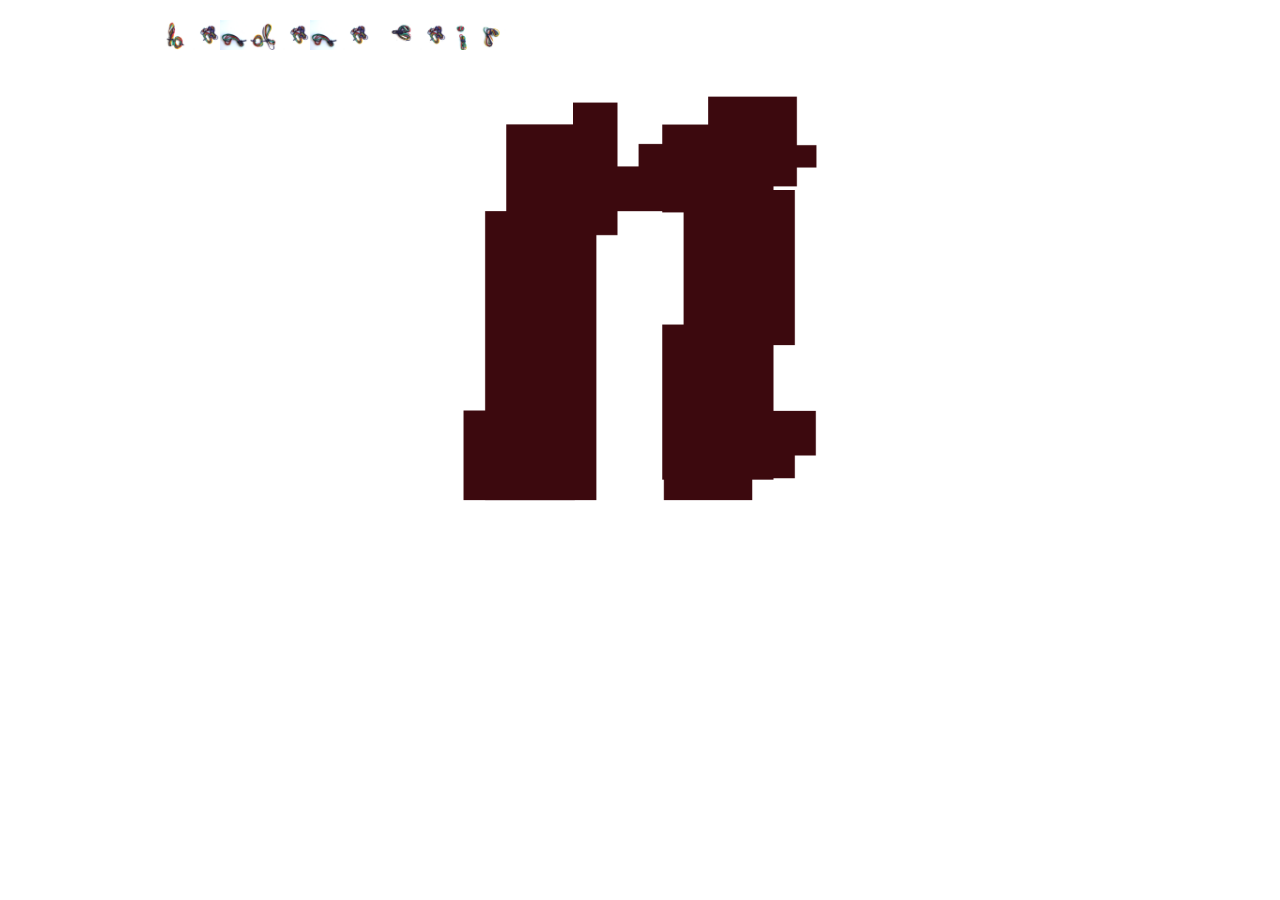
<file: n.html>
<!DOCTYPE html>
<html class="nojs html" lang="zh-TW">
 <head>

  <script type="text/javascript">
   if(typeof Muse == "undefined") window.Muse = {}; window.Muse.assets = {"required":["jquery-1.8.3.min.js", "museutils.js", "jquery.musepolyfill.bgsize.js", "jquery.watch.js", "n.css"], "outOfDate":[]};
</script>
  
  <meta http-equiv="Content-type" content="text/html;charset=UTF-8"/>
  <meta name="generator" content="2015.1.1.343"/>
  <title>N</title>
  <meta name="viewport" content="width=device-width, initial-scale=1.0"/>
  <!-- CSS -->
  <link rel="stylesheet" type="text/css" href="css/site_global.css?131700929"/>
  <link rel="stylesheet" type="text/css" href="css/master_a-__.css?47365262"/>
  <link rel="stylesheet" type="text/css" href="css/n.css?3874479676" id="pagesheet"/>
  <!-- Other scripts -->
  <script type="text/javascript">
   document.documentElement.className = document.documentElement.className.replace(/\bnojs\b/g, 'js');
</script>
   </head>
 <body>

  <div class="clearfix borderbox" id="page"><!-- group -->
   <a class="nonblock nontext clip_frame grpelem" id="u576" href="index.html"><!-- image --><img class="block" id="u576_img" src="images/b_031816.gif" alt="" data-image-width="30" data-image-height="30"/></a>
   <a class="nonblock nontext clip_frame grpelem" id="u578" href="index.html"><!-- image --><img class="block" id="u578_img" src="images/a_031816_1.gif" alt="" data-image-width="30" data-image-height="30"/></a>
   <a class="nonblock nontext clip_frame grpelem" id="u594" href="index.html"><!-- image --><img class="block" id="u594_img" src="images/n_032516.gif" alt="" data-image-width="30" data-image-height="30"/></a>
   <a class="nonblock nontext clip_frame grpelem" id="u586" href="index.html"><!-- image --><img class="block" id="u586_img" src="images/d_031816.gif" alt="" data-image-width="30" data-image-height="30"/></a>
   <a class="nonblock nontext clip_frame grpelem" id="u584" href="index.html"><!-- image --><img class="block" id="u584_img" src="images/a_031816_1.gif" alt="" data-image-width="30" data-image-height="30"/></a>
   <a class="nonblock nontext clip_frame grpelem" id="u596" href="index.html"><!-- image --><img class="block" id="u596_img" src="images/n_032516.gif" alt="" data-image-width="30" data-image-height="30"/></a>
   <a class="nonblock nontext clip_frame grpelem" id="u580" href="index.html"><!-- image --><img class="block" id="u580_img" src="images/a_031816_1.gif" alt="" data-image-width="30" data-image-height="30"/></a>
   <div class="clearfix grpelem" id="ppu588"><!-- column -->
    <div class="clearfix colelem" id="pu588"><!-- group -->
     <a class="nonblock nontext clip_frame grpelem" id="u588" href="index.html"><!-- image --><img class="block" id="u588_img" src="images/f_031816.gif" alt="" data-image-width="30" data-image-height="30"/></a>
     <a class="nonblock nontext clip_frame grpelem" id="u582" href="index.html"><!-- image --><img class="block" id="u582_img" src="images/a_031816_1.gif" alt="" data-image-width="30" data-image-height="30"/></a>
     <a class="nonblock nontext clip_frame grpelem" id="u590" href="index.html"><!-- image --><img class="block" id="u590_img" src="images/i_031816.gif" alt="" data-image-width="30" data-image-height="30"/></a>
     <a class="nonblock nontext clip_frame grpelem" id="u592" href="index.html"><!-- image --><img class="block" id="u592_img" src="images/r_032516.gif" alt="" data-image-width="30" data-image-height="30"/></a>
    </div>
    <div class="clearfix colelem" id="pu679"><!-- group -->
     <div class="clip_frame grpelem" id="u679"><!-- image -->
      <img class="block" id="u679_img" src="images/letter_n.gif" alt="" data-image-width="500" data-image-height="500"/>
     </div>
     <div class="museBGSize grpelem" id="u686"><!-- simple frame --></div>
    </div>
   </div>
   <div class="verticalspacer"></div>
  </div>
  <div class="preload_images">
   <img class="preload" src="images/n_032516.gif" alt=""/>
  </div>
  <!-- JS includes -->
  <script type="text/javascript">
   if (document.location.protocol != 'https:') document.write('\x3Cscript src="http://musecdn2.businesscatalyst.com/scripts/4.0/jquery-1.8.3.min.js" type="text/javascript">\x3C/script>');
</script>
  <script type="text/javascript">
   window.jQuery || document.write('\x3Cscript src="scripts/jquery-1.8.3.min.js" type="text/javascript">\x3C/script>');
</script>
  <script src="scripts/museutils.js?531812214" type="text/javascript"></script>
  <script src="scripts/whatinput.js?84559013" type="text/javascript"></script>
  <script src="scripts/jquery.musepolyfill.bgsize.js?120190942" type="text/javascript"></script>
  <script src="scripts/jquery.watch.js?3866665977" type="text/javascript"></script>
  <!-- Other scripts -->
  <script type="text/javascript">
   $(document).ready(function() { try {
(function(){var a={},b=function(a){if(a.match(/^rgb/))return a=a.replace(/\s+/g,"").match(/([\d\,]+)/gi)[0].split(","),(parseInt(a[0])<<16)+(parseInt(a[1])<<8)+parseInt(a[2]);if(a.match(/^\#/))return parseInt(a.substr(1),16);return 0};(function(){$('link[type="text/css"]').each(function(){var b=($(this).attr("href")||"").match(/\/?css\/([\w\-]+\.css)\?(\d+)/);b&&b[1]&&b[2]&&(a[b[1]]=b[2])})})();(function(){$("body").append('<div class="version" style="display:none; width:1px; height:1px;"></div>');
for(var c=$(".version"),d=0;d<Muse.assets.required.length;){var f=Muse.assets.required[d],g=f.match(/([\w\-\.]+)\.(\w+)$/),k=g&&g[1]?g[1]:null,g=g&&g[2]?g[2]:null;switch(g.toLowerCase()){case "css":k=k.replace(/\W/gi,"_").replace(/^([^a-z])/gi,"_$1");c.addClass(k);var g=b(c.css("color")),h=b(c.css("background-color"));g!=0||h!=0?(Muse.assets.required.splice(d,1),"undefined"!=typeof a[f]&&(g!=a[f]>>>24||h!=(a[f]&16777215))&&Muse.assets.outOfDate.push(f)):d++;c.removeClass(k);break;case "js":k.match(/^jquery-[\d\.]+/gi)&&
typeof $!="undefined"?Muse.assets.required.splice(d,1):d++;break;default:throw Error("Unsupported file type: "+g);}}c.remove();if(Muse.assets.outOfDate.length||Muse.assets.required.length)c="伺服器上的某些檔案可能遺失或不正確。請清除瀏覽器快取後再試一次。若問題持續發生，請聯絡網站作者。",(d=location&&location.search&&location.search.match&&location.search.match(/muse_debug/gi))&&Muse.assets.outOfDate.length&&(c+="\nOut of date: "+Muse.assets.outOfDate.join(",")),d&&Muse.assets.required.length&&(c+="\nMissing: "+Muse.assets.required.join(",")),alert(c)})()})();/* body */
Muse.Utils.transformMarkupToFixBrowserProblemsPreInit();/* body */
Muse.Utils.prepHyperlinks(true);/* body */
Muse.Utils.fullPage('#page');/* 100% height page */
Muse.Utils.showWidgetsWhenReady();/* body */
Muse.Utils.transformMarkupToFixBrowserProblems();/* body */
} catch(e) { if (e && 'function' == typeof e.notify) e.notify(); else Muse.Assert.fail('Error calling selector function:' + e); }});
</script>
   </body>
</html>
</file>
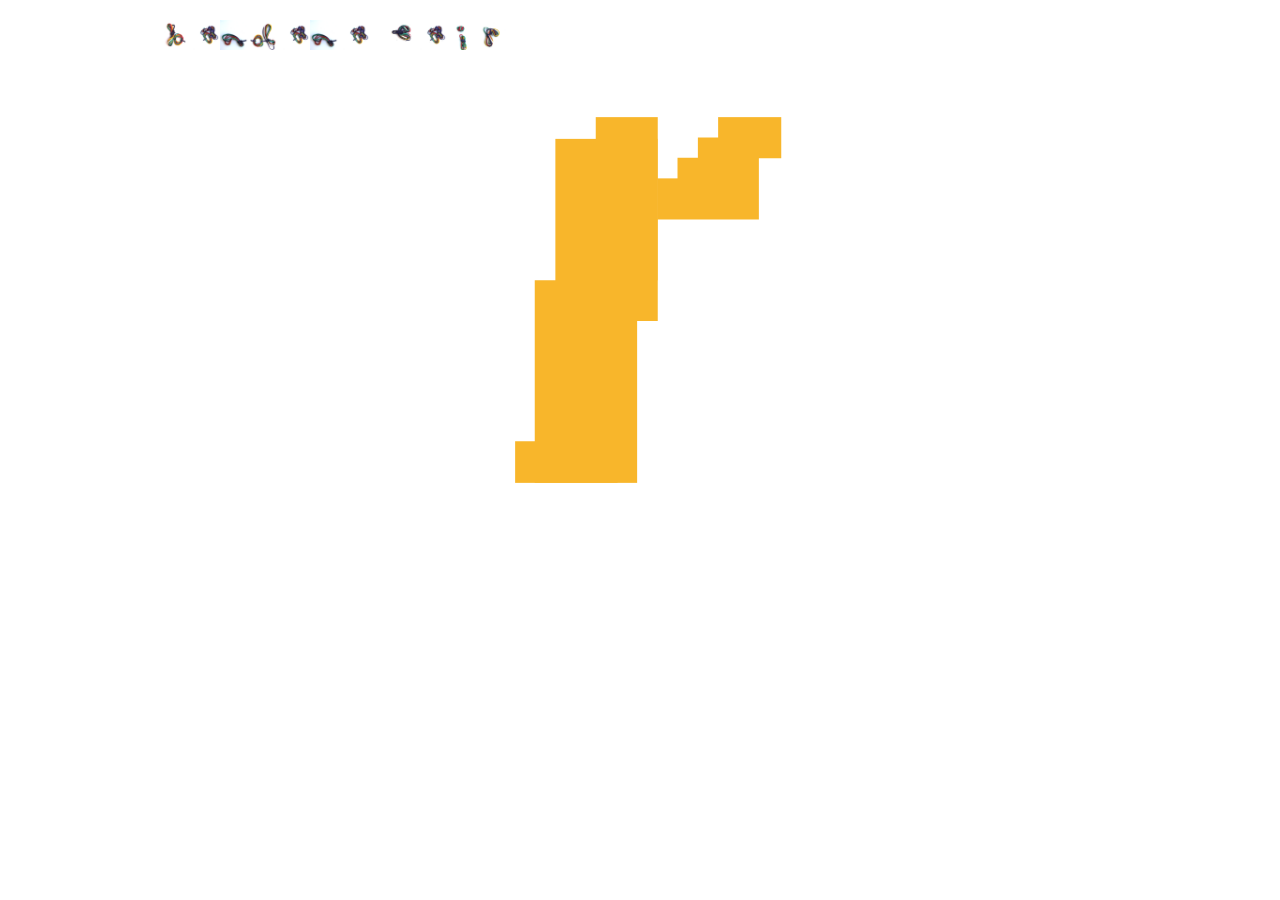
<file: r.html>
<!DOCTYPE html>
<html class="nojs html" lang="zh-TW">
 <head>

  <script type="text/javascript">
   if(typeof Muse == "undefined") window.Muse = {}; window.Muse.assets = {"required":["jquery-1.8.3.min.js", "museutils.js", "jquery.musepolyfill.bgsize.js", "jquery.watch.js", "r.css"], "outOfDate":[]};
</script>
  
  <meta http-equiv="Content-type" content="text/html;charset=UTF-8"/>
  <meta name="generator" content="2015.1.1.343"/>
  <title>R</title>
  <meta name="viewport" content="width=device-width, initial-scale=1.0"/>
  <!-- CSS -->
  <link rel="stylesheet" type="text/css" href="css/site_global.css?131700929"/>
  <link rel="stylesheet" type="text/css" href="css/master_a-__.css?47365262"/>
  <link rel="stylesheet" type="text/css" href="css/r.css?3844196427" id="pagesheet"/>
  <!-- Other scripts -->
  <script type="text/javascript">
   document.documentElement.className = document.documentElement.className.replace(/\bnojs\b/g, 'js');
</script>
   </head>
 <body>

  <div class="clearfix borderbox" id="page"><!-- group -->
   <a class="nonblock nontext clip_frame grpelem" id="u576" href="index.html"><!-- image --><img class="block" id="u576_img" src="images/b_031816.gif" alt="" data-image-width="30" data-image-height="30"/></a>
   <a class="nonblock nontext clip_frame grpelem" id="u578" href="index.html"><!-- image --><img class="block" id="u578_img" src="images/a_031816_1.gif" alt="" data-image-width="30" data-image-height="30"/></a>
   <a class="nonblock nontext clip_frame grpelem" id="u594" href="index.html"><!-- image --><img class="block" id="u594_img" src="images/n_032516.gif" alt="" data-image-width="30" data-image-height="30"/></a>
   <a class="nonblock nontext clip_frame grpelem" id="u586" href="index.html"><!-- image --><img class="block" id="u586_img" src="images/d_031816.gif" alt="" data-image-width="30" data-image-height="30"/></a>
   <a class="nonblock nontext clip_frame grpelem" id="u584" href="index.html"><!-- image --><img class="block" id="u584_img" src="images/a_031816_1.gif" alt="" data-image-width="30" data-image-height="30"/></a>
   <a class="nonblock nontext clip_frame grpelem" id="u596" href="index.html"><!-- image --><img class="block" id="u596_img" src="images/n_032516.gif" alt="" data-image-width="30" data-image-height="30"/></a>
   <a class="nonblock nontext clip_frame grpelem" id="u580" href="index.html"><!-- image --><img class="block" id="u580_img" src="images/a_031816_1.gif" alt="" data-image-width="30" data-image-height="30"/></a>
   <div class="clearfix grpelem" id="ppu588"><!-- column -->
    <div class="clearfix colelem" id="pu588"><!-- group -->
     <a class="nonblock nontext clip_frame grpelem" id="u588" href="index.html"><!-- image --><img class="block" id="u588_img" src="images/f_031816.gif" alt="" data-image-width="30" data-image-height="30"/></a>
     <a class="nonblock nontext clip_frame grpelem" id="u582" href="index.html"><!-- image --><img class="block" id="u582_img" src="images/a_031816_1.gif" alt="" data-image-width="30" data-image-height="30"/></a>
     <a class="nonblock nontext clip_frame grpelem" id="u590" href="index.html"><!-- image --><img class="block" id="u590_img" src="images/i_031816.gif" alt="" data-image-width="30" data-image-height="30"/></a>
     <a class="nonblock nontext clip_frame grpelem" id="u592" href="index.html"><!-- image --><img class="block" id="u592_img" src="images/r_032516.gif" alt="" data-image-width="30" data-image-height="30"/></a>
    </div>
    <div class="clearfix colelem" id="pu719"><!-- group -->
     <div class="clip_frame grpelem" id="u719"><!-- image -->
      <img class="block" id="u719_img" src="images/letter_r.gif" alt="" data-image-width="500" data-image-height="500"/>
     </div>
     <div class="museBGSize grpelem" id="u726"><!-- simple frame --></div>
    </div>
   </div>
   <div class="verticalspacer"></div>
  </div>
  <div class="preload_images">
   <img class="preload" src="images/r_032516.gif" alt=""/>
  </div>
  <!-- JS includes -->
  <script type="text/javascript">
   if (document.location.protocol != 'https:') document.write('\x3Cscript src="http://musecdn2.businesscatalyst.com/scripts/4.0/jquery-1.8.3.min.js" type="text/javascript">\x3C/script>');
</script>
  <script type="text/javascript">
   window.jQuery || document.write('\x3Cscript src="scripts/jquery-1.8.3.min.js" type="text/javascript">\x3C/script>');
</script>
  <script src="scripts/museutils.js?531812214" type="text/javascript"></script>
  <script src="scripts/whatinput.js?84559013" type="text/javascript"></script>
  <script src="scripts/jquery.musepolyfill.bgsize.js?120190942" type="text/javascript"></script>
  <script src="scripts/jquery.watch.js?3866665977" type="text/javascript"></script>
  <!-- Other scripts -->
  <script type="text/javascript">
   $(document).ready(function() { try {
(function(){var a={},b=function(a){if(a.match(/^rgb/))return a=a.replace(/\s+/g,"").match(/([\d\,]+)/gi)[0].split(","),(parseInt(a[0])<<16)+(parseInt(a[1])<<8)+parseInt(a[2]);if(a.match(/^\#/))return parseInt(a.substr(1),16);return 0};(function(){$('link[type="text/css"]').each(function(){var b=($(this).attr("href")||"").match(/\/?css\/([\w\-]+\.css)\?(\d+)/);b&&b[1]&&b[2]&&(a[b[1]]=b[2])})})();(function(){$("body").append('<div class="version" style="display:none; width:1px; height:1px;"></div>');
for(var c=$(".version"),d=0;d<Muse.assets.required.length;){var f=Muse.assets.required[d],g=f.match(/([\w\-\.]+)\.(\w+)$/),k=g&&g[1]?g[1]:null,g=g&&g[2]?g[2]:null;switch(g.toLowerCase()){case "css":k=k.replace(/\W/gi,"_").replace(/^([^a-z])/gi,"_$1");c.addClass(k);var g=b(c.css("color")),h=b(c.css("background-color"));g!=0||h!=0?(Muse.assets.required.splice(d,1),"undefined"!=typeof a[f]&&(g!=a[f]>>>24||h!=(a[f]&16777215))&&Muse.assets.outOfDate.push(f)):d++;c.removeClass(k);break;case "js":k.match(/^jquery-[\d\.]+/gi)&&
typeof $!="undefined"?Muse.assets.required.splice(d,1):d++;break;default:throw Error("Unsupported file type: "+g);}}c.remove();if(Muse.assets.outOfDate.length||Muse.assets.required.length)c="伺服器上的某些檔案可能遺失或不正確。請清除瀏覽器快取後再試一次。若問題持續發生，請聯絡網站作者。",(d=location&&location.search&&location.search.match&&location.search.match(/muse_debug/gi))&&Muse.assets.outOfDate.length&&(c+="\nOut of date: "+Muse.assets.outOfDate.join(",")),d&&Muse.assets.required.length&&(c+="\nMissing: "+Muse.assets.required.join(",")),alert(c)})()})();/* body */
Muse.Utils.transformMarkupToFixBrowserProblemsPreInit();/* body */
Muse.Utils.prepHyperlinks(true);/* body */
Muse.Utils.fullPage('#page');/* 100% height page */
Muse.Utils.showWidgetsWhenReady();/* body */
Muse.Utils.transformMarkupToFixBrowserProblems();/* body */
} catch(e) { if (e && 'function' == typeof e.notify) e.notify(); else Muse.Assert.fail('Error calling selector function:' + e); }});
</script>
   </body>
</html>
</file>
<file: css/site_global.css>
html
{
	min-height: 100%;
	min-width: 100%;
	-ms-text-size-adjust: none;
}

body,div,dl,dt,dd,ul,ol,li,nav,h1,h2,h3,h4,h5,h6,pre,code,form,fieldset,legend,input,button,textarea,p,blockquote,th,td,a
{
	margin: 0px;
	padding: 0px;
	border-width: 0px;
	border-style: solid;
	border-color: transparent;
	-webkit-transform-origin: left top;
	-ms-transform-origin: left top;
	-o-transform-origin: left top;
	transform-origin: left top;
	background-repeat: no-repeat;
}

.transition
{
	-webkit-transition-property: background-image,background-position,background-color,border-color,border-radius,color,font-size,font-style,font-weight,letter-spacing,line-height,text-align,box-shadow,text-shadow,opacity;
	transition-property: background-image,background-position,background-color,border-color,border-radius,color,font-size,font-style,font-weight,letter-spacing,line-height,text-align,box-shadow,text-shadow,opacity;
}

.transition *
{
	-webkit-transition: inherit;
	transition: inherit;
}

table
{
	border-collapse: collapse;
	border-spacing: 0px;
}

fieldset,img
{
	border: 0px;
	border-style: solid;
	-webkit-transform-origin: left top;
	-ms-transform-origin: left top;
	-o-transform-origin: left top;
	transform-origin: left top;
}

address,caption,cite,code,dfn,em,strong,th,var,optgroup
{
	font-style: inherit;
	font-weight: inherit;
}

del,ins
{
	text-decoration: none;
}

li
{
	list-style: none;
}

caption,th
{
	text-align: left;
}

h1,h2,h3,h4,h5,h6
{
	font-size: 100%;
	font-weight: inherit;
}

input,button,textarea,select,optgroup,option
{
	font-family: inherit;
	font-size: inherit;
	font-style: inherit;
	font-weight: inherit;
}

body
{
	font-family: Arial, Helvetica Neue, Helvetica, sans-serif;
	text-align: left;
	font-size: 14px;
	line-height: 17px;
	word-wrap: break-word;
	text-rendering: optimizeLegibility;/* kerning, primarily */
	-moz-font-feature-settings: 'liga';
	-ms-font-feature-settings: 'liga';
	-webkit-font-feature-settings: 'liga';
	font-feature-settings: 'liga';
}

a:link
{
	color: #0000FF;
	text-decoration: underline;
}

a:visited
{
	color: #800080;
	text-decoration: underline;
}

a:hover
{
	color: #0000FF;
	text-decoration: underline;
}

a:active
{
	color: #EE0000;
	text-decoration: underline;
}

a.nontext /* used to override default properties of 'a' tag */
{
	color: black;
	text-decoration: none;
	font-style: normal;
	font-weight: normal;
}

.normal_text
{
	color: #000000;
	direction: ltr;
	font-family: Arial, Helvetica Neue, Helvetica, sans-serif;
	font-size: 14px;
	font-style: normal;
	font-weight: normal;
	letter-spacing: 0px;
	line-height: 17px;
	text-align: left;
	text-decoration: none;
	text-indent: 0px;
	text-transform: none;
	vertical-align: 0px;
	padding: 0px;
}

.list0 li:before
{
	position: absolute;
	right: 100%;
	letter-spacing: 0px;
	text-decoration: none;
	font-weight: normal;
	font-style: normal;
}

.rtl-list li:before
{
	right: auto;
	left: 100%;
}

.nls-None > li:before,.nls-None .list3 > li:before,.nls-None .list6 > li:before
{
	margin-right: 6px;
	content: '•';
}

.nls-None .list1 > li:before,.nls-None .list4 > li:before,.nls-None .list7 > li:before
{
	margin-right: 6px;
	content: '○';
}

.nls-None,.nls-None .list1,.nls-None .list2,.nls-None .list3,.nls-None .list4,.nls-None .list5,.nls-None .list6,.nls-None .list7,.nls-None .list8
{
	padding-left: 34px;
}

.nls-None.rtl-list,.nls-None .list1.rtl-list,.nls-None .list2.rtl-list,.nls-None .list3.rtl-list,.nls-None .list4.rtl-list,.nls-None .list5.rtl-list,.nls-None .list6.rtl-list,.nls-None .list7.rtl-list,.nls-None .list8.rtl-list
{
	padding-left: 0px;
	padding-right: 34px;
}

.nls-None .list2 > li:before,.nls-None .list5 > li:before,.nls-None .list8 > li:before
{
	margin-right: 6px;
	content: '-';
}

.nls-None.rtl-list > li:before,.nls-None .list1.rtl-list > li:before,.nls-None .list2.rtl-list > li:before,.nls-None .list3.rtl-list > li:before,.nls-None .list4.rtl-list > li:before,.nls-None .list5.rtl-list > li:before,.nls-None .list6.rtl-list > li:before,.nls-None .list7.rtl-list > li:before,.nls-None .list8.rtl-list > li:before
{
	margin-right: 0px;
	margin-left: 6px;
}

.TabbedPanelsTab
{
	white-space: nowrap;
}

.MenuBar .MenuBarView,.MenuBar .SubMenuView /* Resets for ul and li in menus */
{
	display: block;
	list-style: none;
}

.MenuBar .SubMenu
{
	display: none;
	position: absolute;
}

.NoWrap
{
	white-space: nowrap;
	word-wrap: normal;
}

.rootelem /* the root of the artwork tree */
{
	margin-left: auto;
	margin-right: auto;
}

.colelem /* a child element of a column */
{
	display: inline;
	float: left;
	clear: both;
}

.clearfix:after /* force a container to fit around floated items */
{
	content: "\0020";
	visibility: hidden;
	display: block;
	height: 0px;
	clear: both;
}

*:first-child+html .clearfix /* IE7 */
{
	zoom: 1;
}

.clip_frame /* used to clip the contents as in the case of an image frame */
{
	overflow: hidden;
}

.popup_anchor /* anchors an abspos popup */
{
	position: relative;
	width: 0px;
	height: 0px;
}

.popup_element
{
	z-index: 100000;
}

.svg
{
	display: block;
	vertical-align: top;
}

span.wrap /* used to force wrap after floated array when nested inside a paragraph */
{
	content: '';
	clear: left;
	display: block;
}

span.actAsInlineDiv /* used to simulate a DIV with inline display when already nested inside a paragraph */
{
	display: inline-block;
}

.position_content,.excludeFromNormalFlow /* used when child content is larger than parent */
{
	float: left;
}

.preload_images /* used to preload images used in non-default states */
{
	position: absolute;
	overflow: hidden;
	left: -9999px;
	top: -9999px;
	height: 1px;
	width: 1px;
}

.preload /* used to specifiy the dimension of preload item */
{
	height: 1px;
	width: 1px;
}

.animateStates
{
	-webkit-transition: 0.3s ease-in-out;
	-moz-transition: 0.3s ease-in-out;
	-o-transition: 0.3s ease-in-out;
	transition: 0.3s ease-in-out;
}

[data-whatinput="mouse"] *:focus,[data-whatinput="touch"] *:focus,input:focus,textarea:focus
{
	outline: none;
}

textarea
{
	resize: none;
	overflow: auto;
}

.fld-prompt /* form placeholders cursor behavior */
{
	pointer-events: none;
}

.wrapped-input /* form inputs & placeholders let div styling show thru */
{
	position: absolute;
	top: 0px;
	left: 0px;
	background: transparent;
	border: none;
}

.submit-btn /* form submit buttons on top of sibling elements */
{
	z-index: 50000;
	cursor: pointer;
}

.anchor_item /* used to specify anchor properties */
{
	width: 22px;
	height: 18px;
}

.MenuBar .SubMenuVisible,.MenuBarVertical .SubMenuVisible,.MenuBar .SubMenu .SubMenuVisible,.popup_element.Active,span.actAsPara,.actAsDiv,a.nonblock.nontext,img.block
{
	display: block;
}

.ose_ei
{
	visibility: hidden;
	z-index: 0;
}

.widget_invisible,.js .invi,.js .mse_pre_init,.js .an_invi /* used to hide the widget before loaded */
{
	visibility: hidden;
}

.no_vert_scroll
{
	overflow-y: hidden;
}

.always_vert_scroll
{
	overflow-y: scroll;
}

.always_horz_scroll
{
	overflow-x: scroll;
}

.fullscreen
{
	overflow: hidden;
	left: 0px;
	top: 0px;
	position: fixed;
	height: 100%;
	width: 100%;
	-moz-box-sizing: border-box;
	-webkit-box-sizing: border-box;
	-ms-box-sizing: border-box;
	box-sizing: border-box;
}

.fullwidth
{
	position: absolute;
}

.borderbox
{
	-moz-box-sizing: border-box;
	-webkit-box-sizing: border-box;
	-ms-box-sizing: border-box;
	box-sizing: border-box;
}

.scroll_wrapper
{
	position: absolute;
	overflow: auto;
	left: 0px;
	right: 0px;
	top: 0px;
	bottom: 0px;
	padding-top: 0px;
	padding-bottom: 0px;
	margin-top: 0px;
	margin-bottom: 0px;
}

.browser_width > *
{
	position: absolute;
	left: 0px;
	right: 0px;
}

.list0 li,.MenuBar .MenuItemContainer,.SlideShowContentPanel .fullscreen img
{
	position: relative;
}

.grpelem,.accordion_wrapper /* a child element of a group */
{
	display: inline;
	float: left;
}

.fld-checkbox input[type=checkbox],.fld-radiobutton input[type=radio] /* Hide native checkbox */
{
	position: absolute;
	overflow: hidden;
	clip: rect(0px, 0px, 0px, 0px);
	height: 1px;
	width: 1px;
	margin: -1px;
	padding: 0px;
	border: 0px;
}

.fld-checkbox input[type=checkbox] + label,.fld-radiobutton input[type=radio] + label
{
	display: inline-block;
	background-repeat: no-repeat;
	cursor: pointer;
	float: left;
	width: 100%;
	height: 100%;
}

.pointer_cursor,.fld-recaptcha-mode,.fld-recaptcha-refresh,.fld-recaptcha-help
{
	cursor: pointer;
}

p,h1,h2,h3,h4,h5,h6,ol,ul,span.actAsPara /* disable Android font boosting */
{
	max-height: 1000000px;
}

.superscript
{
	vertical-align: super;
	font-size: 66%;
	line-height: 0px;
}

.subscript
{
	vertical-align: sub;
	font-size: 66%;
	line-height: 0px;
}

.horizontalSlideShow /* disable left-right panning on horizondal slide shows */
{
	-ms-touch-action: pan-y;
	touch-action: pan-y;
}

.verticalSlideShow /* disable up-down panning on vertical slide shows */
{
	-ms-touch-action: pan-x;
	touch-action: pan-x;
}

.colelem100,.verticalspacer /* a child element of a column that is 100% width */
{
	clear: both;
}

.popup_element.Inactive,.js .disn,.hidden,.breakpoint
{
	display: none;
}

#muse_css_mq
{
	position: absolute;
	display: none;
	background-color: #FFFFFE;
}

.fluid_height_spacer
{
	position: static;
	width: 0.01px;
	float: left;
}

@media screen and (-webkit-min-device-pixel-ratio:0)
{
	body
	{
		text-rendering: auto;
	}
}
</file>
<file: css/master_a-__.css>
#u576,#u578,#u594,#u586,#u584,#u596,#u580,#u588,#u582,#u590,#u592
{
	background-color: transparent;
}
</file>
<file: css/index.css>
.version.index /* version checker */
{
	color: #000015;
	background-color: #327FF0;
}

#page
{
	z-index: 1;
	min-height: 417.9000000000001px;
	background-image: none;
	border-width: 0px;
	border-color: #000000;
	background-color: transparent;
	padding-top: 20px;
	padding-bottom: 62.09999999999991px;
	width: 100%;
	max-width: 1000px;
	margin-left: auto;
	margin-right: auto;
}

#pu576
{
	width: 34.7%;
	margin-left: 2%;
}

#u576
{
	z-index: 2;
	position: relative;
	margin-right: -10000px;
	width: 8.65%;
}

#u578
{
	z-index: 4;
	position: relative;
	margin-right: -10000px;
	width: 8.65%;
	left: 8.65%;
}

#u594
{
	z-index: 20;
	position: relative;
	margin-right: -10000px;
	width: 8.65%;
	left: 17.3%;
}

#u586
{
	z-index: 12;
	position: relative;
	margin-right: -10000px;
	width: 8.65%;
	left: 25.94%;
}

#u584
{
	z-index: 10;
	position: relative;
	margin-right: -10000px;
	width: 8.65%;
	left: 34.59%;
}

#u596
{
	z-index: 22;
	position: relative;
	margin-right: -10000px;
	width: 8.65%;
	left: 43.23%;
}

#u580
{
	z-index: 6;
	position: relative;
	margin-right: -10000px;
	width: 8.65%;
	left: 51.88%;
}

#u588
{
	z-index: 14;
	position: relative;
	margin-right: -10000px;
	width: 8.65%;
	left: 65.42%;
}

#u582
{
	z-index: 8;
	position: relative;
	margin-right: -10000px;
	width: 8.65%;
	left: 74.07%;
}

#u590
{
	z-index: 16;
	position: relative;
	margin-right: -10000px;
	width: 8.65%;
	left: 82.71%;
}

#u592
{
	z-index: 18;
	position: relative;
	margin-right: -10000px;
	width: 8.65%;
	left: 91.36%;
}

#pu103
{
	margin-top: 88px;
	width: 10%;
	margin-left: 23.5%;
}

#u103
{
	z-index: 24;
	-webkit-transition-duration: 0s;
	-webkit-transition-delay: 0s;
	transition-duration: 0s;
	transition-delay: 0s;
	background-image: url("../images/blank.gif");
	background-color: transparent;
	position: relative;
	margin-right: -10000px;
	width: 100%;
}

#u103:hover
{
	-webkit-transition-duration: 1s;
	-webkit-transition-delay: 0s;
	-webkit-transition-timing-function: linear;
	transition-duration: 1s;
	transition-delay: 0s;
	transition-timing-function: linear;
	min-height: 0px;
	width: 100%;
	margin: 0px -10000px 0px 0%;
}

#u374
{
	z-index: 46;
	height: 100px;
	background-color: transparent;
	position: relative;
	margin-right: -10000px;
	width: 100%;
}

.ie #u374
{
	background-color: #FFFFFF;
	opacity: 0.01;
	-ms-filter: "progid:DXImageTransform.Microsoft.Alpha(Opacity=1)";
	filter: alpha(opacity=1);
}

#u374:hover
{
	height: 100px;
	min-height: 0px;
	width: 100%;
	margin: 0px -10000px 0px 0%;
	background: transparent url("../images/b_031816.gif") no-repeat left top;
	background-size: cover;
}

#u113
{
	z-index: 26;
	background-color: transparent;
	position: relative;
	margin-right: -10000px;
	width: 100%;
}

#u394
{
	z-index: 47;
	height: 100px;
	background-color: transparent;
	position: relative;
	margin-right: -10000px;
	width: 100%;
}

.ie #u394
{
	background-color: #FFFFFF;
	opacity: 0.01;
	-ms-filter: "progid:DXImageTransform.Microsoft.Alpha(Opacity=1)";
	filter: alpha(opacity=1);
}

#u394:hover
{
	height: 100px;
	min-height: 0px;
	width: 100%;
	margin: 0px -10000px 0px 0%;
	background: transparent url("../images/a_031816_1.gif") no-repeat left top;
	background-size: cover;
}

#u122
{
	z-index: 34;
	background-color: transparent;
	position: relative;
	margin-right: -10000px;
	width: 100%;
}

#u402
{
	z-index: 48;
	height: 100px;
	background-color: transparent;
	position: relative;
	margin-right: -10000px;
	width: 100%;
}

.ie #u402
{
	background-color: #FFFFFF;
	opacity: 0.01;
	-ms-filter: "progid:DXImageTransform.Microsoft.Alpha(Opacity=1)";
	filter: alpha(opacity=1);
}

#u402:hover
{
	height: 100px;
	min-height: 0px;
	width: 100%;
	margin: 0px -10000px 0px 0%;
	background: transparent url("../images/n_032516.gif") no-repeat left top;
	background-size: cover;
}

#u138
{
	z-index: 38;
	background-color: transparent;
	position: relative;
	margin-right: -10000px;
	width: 100%;
}

#u410
{
	z-index: 49;
	height: 100px;
	background-color: transparent;
	position: relative;
	margin-right: -10000px;
	width: 100%;
}

.ie #u410
{
	background-color: #FFFFFF;
	opacity: 0.01;
	-ms-filter: "progid:DXImageTransform.Microsoft.Alpha(Opacity=1)";
	filter: alpha(opacity=1);
}

#u410:hover
{
	height: 100px;
	min-height: 0px;
	width: 100%;
	margin: 0px -10000px 0px 0%;
	background: transparent url("../images/d_031816.gif") no-repeat left top;
	background-size: cover;
}

#u131
{
	z-index: 28;
	background-color: transparent;
	position: relative;
	margin-right: -10000px;
	width: 100%;
}

#u418
{
	z-index: 50;
	height: 100px;
	background-color: transparent;
	position: relative;
	margin-right: -10000px;
	width: 100%;
}

.ie #u418
{
	background-color: #FFFFFF;
	opacity: 0.01;
	-ms-filter: "progid:DXImageTransform.Microsoft.Alpha(Opacity=1)";
	filter: alpha(opacity=1);
}

#u418:hover
{
	height: 100px;
	min-height: 0px;
	width: 100%;
	margin: 0px -10000px 0px 0%;
	background: transparent url("../images/a_031816_1.gif") no-repeat left top;
	background-size: cover;
}

#u147
{
	z-index: 36;
	background-color: transparent;
	position: relative;
	margin-right: -10000px;
	width: 100%;
}

#u421
{
	z-index: 51;
	height: 100px;
	background-color: transparent;
	position: relative;
	margin-right: -10000px;
	width: 100%;
}

.ie #u421
{
	background-color: #FFFFFF;
	opacity: 0.01;
	-ms-filter: "progid:DXImageTransform.Microsoft.Alpha(Opacity=1)";
	filter: alpha(opacity=1);
}

#u421:hover
{
	height: 100px;
	min-height: 0px;
	width: 100%;
	margin: 0px -10000px 0px 0%;
	background: transparent url("../images/n_032516.gif") no-repeat left top;
	background-size: cover;
}

#u166
{
	z-index: 30;
	background-color: transparent;
	position: relative;
	margin-right: -10000px;
	width: 100%;
}

#u424
{
	z-index: 52;
	height: 100px;
	background-color: transparent;
	position: relative;
	margin-right: -10000px;
	width: 100%;
}

.ie #u424
{
	background-color: #FFFFFF;
	opacity: 0.01;
	-ms-filter: "progid:DXImageTransform.Microsoft.Alpha(Opacity=1)";
	filter: alpha(opacity=1);
}

#u424:hover
{
	height: 100px;
	min-height: 0px;
	width: 100%;
	margin: 0px -10000px 0px 0%;
	background: transparent url("../images/a_031816_1.gif") no-repeat left top;
	background-size: cover;
}

#u173
{
	z-index: 40;
	background-color: transparent;
	position: relative;
	margin-right: -10000px;
	width: 100%;
}

#u427
{
	z-index: 53;
	height: 100px;
	background-color: transparent;
	position: relative;
	margin-right: -10000px;
	width: 100%;
}

.ie #u427
{
	background-color: #FFFFFF;
	opacity: 0.01;
	-ms-filter: "progid:DXImageTransform.Microsoft.Alpha(Opacity=1)";
	filter: alpha(opacity=1);
}

#u427:hover
{
	height: 100px;
	min-height: 0px;
	width: 100%;
	margin: 0px -10000px 0px 0%;
	background: transparent url("../images/f_031816.gif") no-repeat left top;
	background-size: cover;
}

#u182
{
	z-index: 32;
	background-color: transparent;
	position: relative;
	margin-right: -10000px;
	width: 100%;
}

#u435
{
	z-index: 54;
	height: 100px;
	background-color: transparent;
	position: relative;
	margin-right: -10000px;
	width: 100%;
}

.ie #u435
{
	background-color: #FFFFFF;
	opacity: 0.01;
	-ms-filter: "progid:DXImageTransform.Microsoft.Alpha(Opacity=1)";
	filter: alpha(opacity=1);
}

#u435:hover
{
	height: 100px;
	min-height: 0px;
	width: 100%;
	margin: 0px -10000px 0px 0%;
	background: transparent url("../images/a_031816_1.gif") no-repeat left top;
	background-size: cover;
}

#pu113,#pu138,#pu147,#pu173,#pu189
{
	width: 10%;
	margin-left: 68.31%;
}

#u189
{
	z-index: 42;
	background-color: transparent;
	position: relative;
	margin-right: -10000px;
	width: 100%;
}

#u438
{
	z-index: 55;
	height: 100px;
	background-color: transparent;
	position: relative;
	margin-right: -10000px;
	width: 100%;
}

.ie #u438
{
	background-color: #FFFFFF;
	opacity: 0.01;
	-ms-filter: "progid:DXImageTransform.Microsoft.Alpha(Opacity=1)";
	filter: alpha(opacity=1);
}

#u438:hover
{
	height: 100px;
	min-height: 0px;
	width: 100%;
	margin: 0px -10000px 0px 0%;
	background: transparent url("../images/i_031816.gif") no-repeat left top;
	background-size: cover;
}

#pu122,#pu131,#pu166,#pu182,#pu198
{
	width: 10%;
	margin-left: 23.5%;
}

#u198
{
	z-index: 44;
	background-color: transparent;
	position: relative;
	margin-right: -10000px;
	width: 100%;
}

#u449
{
	z-index: 56;
	height: 100px;
	background-color: transparent;
	position: relative;
	margin-right: -10000px;
	width: 100%;
}

.ie #u449
{
	background-color: #FFFFFF;
	opacity: 0.01;
	-ms-filter: "progid:DXImageTransform.Microsoft.Alpha(Opacity=1)";
	filter: alpha(opacity=1);
}

#u449:hover
{
	height: 100px;
	min-height: 0px;
	width: 100%;
	margin: 0px -10000px 0px 0%;
	background: transparent url("../images/r_032516.gif") no-repeat left top;
	background-size: cover;
}

.ie #u374:hover,.ie #u394:hover,.ie #u402:hover,.ie #u410:hover,.ie #u418:hover,.ie #u421:hover,.ie #u424:hover,.ie #u427:hover,.ie #u435:hover,.ie #u438:hover,.ie #u449:hover
{
	opacity: 1;
	-ms-filter: "progid:DXImageTransform.Microsoft.Alpha(Opacity=100)";
	filter: alpha(opacity=100);
}

#muse_css_mq,.html
{
	background-color: #FFFFFF;
}

body
{
	position: relative;
	min-width: 320px;
}

#u103_img,#u113_img,#u122_img,#u138_img,#u131_img,#u147_img,#u166_img,#u173_img,#u182_img,#u189_img,#u198_img,#u576_img,#u578_img,#u594_img,#u586_img,#u584_img,#u596_img,#u580_img,#u588_img,#u582_img,#u590_img,#u592_img
{
	width: 100%;
}
</file>
<file: css/a.css>
.version.a /* version checker */
{
	color: #000014;
	background-color: #1694F8;
}

#page
{
	z-index: 1;
	min-height: 438px;
	background-image: none;
	border-width: 0px;
	border-color: #000000;
	background-color: transparent;
	padding-bottom: 62px;
	width: 100%;
	max-width: 1000px;
	margin-left: auto;
	margin-right: auto;
}

#u576
{
	z-index: 2;
	position: relative;
	margin-right: -10000px;
	margin-top: 20px;
	width: 3%;
	left: 2%;
}

#u578
{
	z-index: 4;
	position: relative;
	margin-right: -10000px;
	margin-top: 20px;
	width: 3%;
	left: 5%;
}

#u594
{
	z-index: 20;
	position: relative;
	margin-right: -10000px;
	margin-top: 20px;
	width: 3%;
	left: 8%;
}

#u586
{
	z-index: 12;
	position: relative;
	margin-right: -10000px;
	margin-top: 20px;
	width: 3%;
	left: 11%;
}

#u584
{
	z-index: 10;
	position: relative;
	margin-right: -10000px;
	margin-top: 20px;
	width: 3%;
	left: 14.01%;
}

#u596
{
	z-index: 22;
	position: relative;
	margin-right: -10000px;
	margin-top: 20px;
	width: 3%;
	left: 17%;
}

#u580
{
	z-index: 6;
	position: relative;
	margin-right: -10000px;
	margin-top: 20px;
	width: 3%;
	left: 20%;
}

#ppu588
{
	padding-bottom: 0px;
	margin-right: -10000px;
	margin-top: 20px;
	width: 50.3%;
	margin-left: 24.7%;
}

#pu588
{
	width: 23.86%;
}

#u588
{
	z-index: 14;
	position: relative;
	margin-right: -10000px;
	width: 25%;
}

#u582
{
	z-index: 8;
	position: relative;
	margin-right: -10000px;
	width: 25%;
	left: 25%;
}

#u590
{
	z-index: 16;
	position: relative;
	margin-right: -10000px;
	width: 25%;
	left: 50%;
}

#u592
{
	z-index: 18;
	position: relative;
	margin-right: -10000px;
	width: 25%;
	left: 75%;
}

#pu663
{
	width: 99.41%;
	margin-left: 0.6%;
}

#u663
{
	z-index: 24;
	background-color: transparent;
	position: relative;
	margin-right: -10000px;
	width: 100%;
}

#u673
{
	z-index: 26;
	height: 500px;
	background-color: transparent;
	position: relative;
	margin-right: -10000px;
	width: 100%;
}

.ie #u673
{
	background-color: #FFFFFF;
	opacity: 0.01;
	-ms-filter: "progid:DXImageTransform.Microsoft.Alpha(Opacity=1)";
	filter: alpha(opacity=1);
}

#u673:hover
{
	height: 500px;
	min-height: 0px;
	width: 100%;
	margin: 0px -10000px 0px 0%;
	background: transparent url("../images/a_031816_1.gif") no-repeat left top;
	background-size: cover;
}

.ie #u673:hover
{
	opacity: 1;
	-ms-filter: "progid:DXImageTransform.Microsoft.Alpha(Opacity=100)";
	filter: alpha(opacity=100);
}

#muse_css_mq,.html
{
	background-color: #FFFFFF;
}

body
{
	position: relative;
	min-width: 320px;
}

#u663_img,#u576_img,#u578_img,#u594_img,#u586_img,#u584_img,#u596_img,#u580_img,#u588_img,#u582_img,#u590_img,#u592_img
{
	width: 100%;
}
</file>
<file: css/b.css>
.version.b /* version checker */
{
	color: #00001C;
	background-color: #F7900A;
}

#page
{
	z-index: 1;
	min-height: 438px;
	background-image: none;
	border-width: 0px;
	border-color: #000000;
	background-color: transparent;
	padding-bottom: 62px;
	width: 100%;
	max-width: 1000px;
	margin-left: auto;
	margin-right: auto;
}

#u576
{
	z-index: 2;
	position: relative;
	margin-right: -10000px;
	margin-top: 20px;
	width: 3%;
	left: 2%;
}

#u578
{
	z-index: 4;
	position: relative;
	margin-right: -10000px;
	margin-top: 20px;
	width: 3%;
	left: 5%;
}

#u594
{
	z-index: 20;
	position: relative;
	margin-right: -10000px;
	margin-top: 20px;
	width: 3%;
	left: 8%;
}

#u586
{
	z-index: 12;
	position: relative;
	margin-right: -10000px;
	margin-top: 20px;
	width: 3%;
	left: 11%;
}

#u584
{
	z-index: 10;
	position: relative;
	margin-right: -10000px;
	margin-top: 20px;
	width: 3%;
	left: 14.01%;
}

#u596
{
	z-index: 22;
	position: relative;
	margin-right: -10000px;
	margin-top: 20px;
	width: 3%;
	left: 17%;
}

#u580
{
	z-index: 6;
	position: relative;
	margin-right: -10000px;
	margin-top: 20px;
	width: 3%;
	left: 20%;
}

#ppu588
{
	padding-bottom: 0px;
	margin-right: -10000px;
	margin-top: 20px;
	width: 50.3%;
	margin-left: 24.7%;
}

#pu588
{
	width: 23.86%;
}

#u588
{
	z-index: 14;
	position: relative;
	margin-right: -10000px;
	width: 25%;
}

#u582
{
	z-index: 8;
	position: relative;
	margin-right: -10000px;
	width: 25%;
	left: 25%;
}

#u590
{
	z-index: 16;
	position: relative;
	margin-right: -10000px;
	width: 25%;
	left: 50%;
}

#u592
{
	z-index: 18;
	position: relative;
	margin-right: -10000px;
	width: 25%;
	left: 75%;
}

#pu653
{
	width: 99.41%;
	margin-left: 0.6%;
}

#u653
{
	z-index: 24;
	background-color: transparent;
	position: relative;
	margin-right: -10000px;
	width: 100%;
}

#u676
{
	z-index: 26;
	height: 500px;
	background-color: transparent;
	position: relative;
	margin-right: -10000px;
	width: 100%;
}

.ie #u676
{
	background-color: #FFFFFF;
	opacity: 0.01;
	-ms-filter: "progid:DXImageTransform.Microsoft.Alpha(Opacity=1)";
	filter: alpha(opacity=1);
}

#u676:hover
{
	height: 500px;
	min-height: 0px;
	width: 100%;
	margin: 0px -10000px 0px 0%;
	background: transparent url("../images/b_031816.gif") no-repeat left top;
	background-size: cover;
}

.ie #u676:hover
{
	opacity: 1;
	-ms-filter: "progid:DXImageTransform.Microsoft.Alpha(Opacity=100)";
	filter: alpha(opacity=100);
}

#muse_css_mq,.html
{
	background-color: #FFFFFF;
}

body
{
	position: relative;
	min-width: 320px;
}

#u653_img,#u576_img,#u578_img,#u594_img,#u586_img,#u584_img,#u596_img,#u580_img,#u588_img,#u582_img,#u590_img,#u592_img
{
	width: 100%;
}
</file>
<file: css/d.css>
.version.d /* version checker */
{
	color: #0000F2;
	background-color: #C400CB;
}

#page
{
	z-index: 1;
	min-height: 438px;
	background-image: none;
	border-width: 0px;
	border-color: #000000;
	background-color: transparent;
	padding-bottom: 62px;
	width: 100%;
	max-width: 1000px;
	margin-left: auto;
	margin-right: auto;
}

#u576
{
	z-index: 2;
	position: relative;
	margin-right: -10000px;
	margin-top: 20px;
	width: 3%;
	left: 2%;
}

#u578
{
	z-index: 4;
	position: relative;
	margin-right: -10000px;
	margin-top: 20px;
	width: 3%;
	left: 5%;
}

#u594
{
	z-index: 20;
	position: relative;
	margin-right: -10000px;
	margin-top: 20px;
	width: 3%;
	left: 8%;
}

#u586
{
	z-index: 12;
	position: relative;
	margin-right: -10000px;
	margin-top: 20px;
	width: 3%;
	left: 11%;
}

#u584
{
	z-index: 10;
	position: relative;
	margin-right: -10000px;
	margin-top: 20px;
	width: 3%;
	left: 14.01%;
}

#u596
{
	z-index: 22;
	position: relative;
	margin-right: -10000px;
	margin-top: 20px;
	width: 3%;
	left: 17%;
}

#u580
{
	z-index: 6;
	position: relative;
	margin-right: -10000px;
	margin-top: 20px;
	width: 3%;
	left: 20%;
}

#ppu588
{
	padding-bottom: 0px;
	margin-right: -10000px;
	margin-top: 20px;
	width: 50.3%;
	margin-left: 24.7%;
}

#pu588
{
	width: 23.86%;
}

#u588
{
	z-index: 14;
	position: relative;
	margin-right: -10000px;
	width: 25%;
}

#u582
{
	z-index: 8;
	position: relative;
	margin-right: -10000px;
	width: 25%;
	left: 25%;
}

#u590
{
	z-index: 16;
	position: relative;
	margin-right: -10000px;
	width: 25%;
	left: 50%;
}

#u592
{
	z-index: 18;
	position: relative;
	margin-right: -10000px;
	width: 25%;
	left: 75%;
}

#pu689
{
	width: 99.41%;
	margin-left: 0.6%;
}

#u689
{
	z-index: 24;
	background-color: transparent;
	position: relative;
	margin-right: -10000px;
	width: 100%;
}

#u696
{
	z-index: 26;
	height: 500px;
	background-color: transparent;
	position: relative;
	margin-right: -10000px;
	width: 100%;
}

.ie #u696
{
	background-color: #FFFFFF;
	opacity: 0.01;
	-ms-filter: "progid:DXImageTransform.Microsoft.Alpha(Opacity=1)";
	filter: alpha(opacity=1);
}

#u696:hover
{
	height: 500px;
	min-height: 0px;
	width: 100%;
	margin: 0px -10000px 0px 0%;
	background: transparent url("../images/d_031816.gif") no-repeat left top;
	background-size: cover;
}

.ie #u696:hover
{
	opacity: 1;
	-ms-filter: "progid:DXImageTransform.Microsoft.Alpha(Opacity=100)";
	filter: alpha(opacity=100);
}

#muse_css_mq,.html
{
	background-color: #FFFFFF;
}

body
{
	position: relative;
	min-width: 320px;
}

#u689_img,#u576_img,#u578_img,#u594_img,#u586_img,#u584_img,#u596_img,#u580_img,#u588_img,#u582_img,#u590_img,#u592_img
{
	width: 100%;
}
</file>
<file: css/f.css>
.version.f /* version checker */
{
	color: #0000F8;
	background-color: #657EC0;
}

#page
{
	z-index: 1;
	min-height: 438px;
	background-image: none;
	border-width: 0px;
	border-color: #000000;
	background-color: transparent;
	padding-bottom: 62px;
	width: 100%;
	max-width: 1000px;
	margin-left: auto;
	margin-right: auto;
}

#u576
{
	z-index: 2;
	position: relative;
	margin-right: -10000px;
	margin-top: 20px;
	width: 3%;
	left: 2%;
}

#u578
{
	z-index: 4;
	position: relative;
	margin-right: -10000px;
	margin-top: 20px;
	width: 3%;
	left: 5%;
}

#u594
{
	z-index: 20;
	position: relative;
	margin-right: -10000px;
	margin-top: 20px;
	width: 3%;
	left: 8%;
}

#u586
{
	z-index: 12;
	position: relative;
	margin-right: -10000px;
	margin-top: 20px;
	width: 3%;
	left: 11%;
}

#u584
{
	z-index: 10;
	position: relative;
	margin-right: -10000px;
	margin-top: 20px;
	width: 3%;
	left: 14.01%;
}

#u596
{
	z-index: 22;
	position: relative;
	margin-right: -10000px;
	margin-top: 20px;
	width: 3%;
	left: 17%;
}

#u580
{
	z-index: 6;
	position: relative;
	margin-right: -10000px;
	margin-top: 20px;
	width: 3%;
	left: 20%;
}

#ppu588
{
	padding-bottom: 0px;
	margin-right: -10000px;
	margin-top: 20px;
	width: 50.3%;
	margin-left: 24.7%;
}

#pu588
{
	width: 23.86%;
}

#u588
{
	z-index: 14;
	position: relative;
	margin-right: -10000px;
	width: 25%;
}

#u582
{
	z-index: 8;
	position: relative;
	margin-right: -10000px;
	width: 25%;
	left: 25%;
}

#u590
{
	z-index: 16;
	position: relative;
	margin-right: -10000px;
	width: 25%;
	left: 50%;
}

#u592
{
	z-index: 18;
	position: relative;
	margin-right: -10000px;
	width: 25%;
	left: 75%;
}

#pu699
{
	width: 99.41%;
	margin-left: 0.6%;
}

#u699
{
	z-index: 24;
	background-color: transparent;
	position: relative;
	margin-right: -10000px;
	width: 100%;
}

#u706
{
	z-index: 26;
	height: 500px;
	background-color: transparent;
	position: relative;
	margin-right: -10000px;
	width: 100%;
}

.ie #u706
{
	background-color: #FFFFFF;
	opacity: 0.01;
	-ms-filter: "progid:DXImageTransform.Microsoft.Alpha(Opacity=1)";
	filter: alpha(opacity=1);
}

#u706:hover
{
	height: 500px;
	min-height: 0px;
	width: 100%;
	margin: 0px -10000px 0px 0%;
	background: transparent url("../images/f_031816.gif") no-repeat left top;
	background-size: cover;
}

.ie #u706:hover
{
	opacity: 1;
	-ms-filter: "progid:DXImageTransform.Microsoft.Alpha(Opacity=100)";
	filter: alpha(opacity=100);
}

#muse_css_mq,.html
{
	background-color: #FFFFFF;
}

body
{
	position: relative;
	min-width: 320px;
}

#u699_img,#u576_img,#u578_img,#u594_img,#u586_img,#u584_img,#u596_img,#u580_img,#u588_img,#u582_img,#u590_img,#u592_img
{
	width: 100%;
}
</file>
<file: css/i.css>
.version.i /* version checker */
{
	color: #0000F2;
	background-color: #EB214C;
}

#page
{
	z-index: 1;
	min-height: 438px;
	background-image: none;
	border-width: 0px;
	border-color: #000000;
	background-color: transparent;
	padding-bottom: 62px;
	width: 100%;
	max-width: 1000px;
	margin-left: auto;
	margin-right: auto;
}

#u576
{
	z-index: 2;
	position: relative;
	margin-right: -10000px;
	margin-top: 20px;
	width: 3%;
	left: 2%;
}

#u578
{
	z-index: 4;
	position: relative;
	margin-right: -10000px;
	margin-top: 20px;
	width: 3%;
	left: 5%;
}

#u594
{
	z-index: 20;
	position: relative;
	margin-right: -10000px;
	margin-top: 20px;
	width: 3%;
	left: 8%;
}

#u586
{
	z-index: 12;
	position: relative;
	margin-right: -10000px;
	margin-top: 20px;
	width: 3%;
	left: 11%;
}

#u584
{
	z-index: 10;
	position: relative;
	margin-right: -10000px;
	margin-top: 20px;
	width: 3%;
	left: 14.01%;
}

#u596
{
	z-index: 22;
	position: relative;
	margin-right: -10000px;
	margin-top: 20px;
	width: 3%;
	left: 17%;
}

#u580
{
	z-index: 6;
	position: relative;
	margin-right: -10000px;
	margin-top: 20px;
	width: 3%;
	left: 20%;
}

#ppu588
{
	padding-bottom: 0px;
	margin-right: -10000px;
	margin-top: 20px;
	width: 50.3%;
	margin-left: 24.7%;
}

#pu588
{
	width: 23.86%;
}

#u588
{
	z-index: 14;
	position: relative;
	margin-right: -10000px;
	width: 25%;
}

#u582
{
	z-index: 8;
	position: relative;
	margin-right: -10000px;
	width: 25%;
	left: 25%;
}

#u590
{
	z-index: 16;
	position: relative;
	margin-right: -10000px;
	width: 25%;
	left: 50%;
}

#u592
{
	z-index: 18;
	position: relative;
	margin-right: -10000px;
	width: 25%;
	left: 75%;
}

#pu709
{
	width: 99.41%;
	margin-left: 0.6%;
}

#u709
{
	z-index: 24;
	background-color: transparent;
	position: relative;
	margin-right: -10000px;
	width: 100%;
}

#u716
{
	z-index: 26;
	height: 500px;
	background-color: transparent;
	position: relative;
	margin-right: -10000px;
	width: 100%;
}

.ie #u716
{
	background-color: #FFFFFF;
	opacity: 0.01;
	-ms-filter: "progid:DXImageTransform.Microsoft.Alpha(Opacity=1)";
	filter: alpha(opacity=1);
}

#u716:hover
{
	height: 500px;
	min-height: 0px;
	width: 100%;
	margin: 0px -10000px 0px 0%;
	background: transparent url("../images/i_031816.gif") no-repeat left top;
	background-size: cover;
}

.ie #u716:hover
{
	opacity: 1;
	-ms-filter: "progid:DXImageTransform.Microsoft.Alpha(Opacity=100)";
	filter: alpha(opacity=100);
}

#muse_css_mq,.html
{
	background-color: #FFFFFF;
}

body
{
	position: relative;
	min-width: 320px;
}

#u709_img,#u576_img,#u578_img,#u594_img,#u586_img,#u584_img,#u596_img,#u580_img,#u588_img,#u582_img,#u590_img,#u592_img
{
	width: 100%;
}
</file>
<file: css/n.css>
.version.n /* version checker */
{
	color: #0000E6;
	background-color: #EFDE3C;
}

#page
{
	z-index: 1;
	min-height: 438px;
	background-image: none;
	border-width: 0px;
	border-color: #000000;
	background-color: transparent;
	padding-bottom: 62px;
	width: 100%;
	max-width: 1000px;
	margin-left: auto;
	margin-right: auto;
}

#u576
{
	z-index: 2;
	position: relative;
	margin-right: -10000px;
	margin-top: 20px;
	width: 3%;
	left: 2%;
}

#u578
{
	z-index: 4;
	position: relative;
	margin-right: -10000px;
	margin-top: 20px;
	width: 3%;
	left: 5%;
}

#u594
{
	z-index: 20;
	position: relative;
	margin-right: -10000px;
	margin-top: 20px;
	width: 3%;
	left: 8%;
}

#u586
{
	z-index: 12;
	position: relative;
	margin-right: -10000px;
	margin-top: 20px;
	width: 3%;
	left: 11%;
}

#u584
{
	z-index: 10;
	position: relative;
	margin-right: -10000px;
	margin-top: 20px;
	width: 3%;
	left: 14.01%;
}

#u596
{
	z-index: 22;
	position: relative;
	margin-right: -10000px;
	margin-top: 20px;
	width: 3%;
	left: 17%;
}

#u580
{
	z-index: 6;
	position: relative;
	margin-right: -10000px;
	margin-top: 20px;
	width: 3%;
	left: 20%;
}

#ppu588
{
	padding-bottom: 0px;
	margin-right: -10000px;
	margin-top: 20px;
	width: 50.3%;
	margin-left: 24.7%;
}

#pu588
{
	width: 23.86%;
}

#u588
{
	z-index: 14;
	position: relative;
	margin-right: -10000px;
	width: 25%;
}

#u582
{
	z-index: 8;
	position: relative;
	margin-right: -10000px;
	width: 25%;
	left: 25%;
}

#u590
{
	z-index: 16;
	position: relative;
	margin-right: -10000px;
	width: 25%;
	left: 50%;
}

#u592
{
	z-index: 18;
	position: relative;
	margin-right: -10000px;
	width: 25%;
	left: 75%;
}

#pu679
{
	width: 99.41%;
	margin-left: 0.6%;
}

#u679
{
	z-index: 24;
	background-color: transparent;
	position: relative;
	margin-right: -10000px;
	width: 100%;
}

#u686
{
	z-index: 26;
	height: 500px;
	background-color: transparent;
	position: relative;
	margin-right: -10000px;
	width: 100%;
}

.ie #u686
{
	background-color: #FFFFFF;
	opacity: 0.01;
	-ms-filter: "progid:DXImageTransform.Microsoft.Alpha(Opacity=1)";
	filter: alpha(opacity=1);
}

#u686:hover
{
	height: 500px;
	min-height: 0px;
	width: 100%;
	margin: 0px -10000px 0px 0%;
	background: transparent url("../images/n_032516.gif") no-repeat left top;
	background-size: cover;
}

.ie #u686:hover
{
	opacity: 1;
	-ms-filter: "progid:DXImageTransform.Microsoft.Alpha(Opacity=100)";
	filter: alpha(opacity=100);
}

#muse_css_mq,.html
{
	background-color: #FFFFFF;
}

body
{
	position: relative;
	min-width: 320px;
}

#u679_img,#u576_img,#u578_img,#u594_img,#u586_img,#u584_img,#u596_img,#u580_img,#u588_img,#u582_img,#u590_img,#u592_img
{
	width: 100%;
}
</file>
<file: css/r.css>
.version.r /* version checker */
{
	color: #0000E5;
	background-color: #21C84B;
}

#page
{
	z-index: 1;
	min-height: 438px;
	background-image: none;
	border-width: 0px;
	border-color: #000000;
	background-color: transparent;
	padding-bottom: 62px;
	width: 100%;
	max-width: 1000px;
	margin-left: auto;
	margin-right: auto;
}

#u576
{
	z-index: 2;
	position: relative;
	margin-right: -10000px;
	margin-top: 20px;
	width: 3%;
	left: 2%;
}

#u578
{
	z-index: 4;
	position: relative;
	margin-right: -10000px;
	margin-top: 20px;
	width: 3%;
	left: 5%;
}

#u594
{
	z-index: 20;
	position: relative;
	margin-right: -10000px;
	margin-top: 20px;
	width: 3%;
	left: 8%;
}

#u586
{
	z-index: 12;
	position: relative;
	margin-right: -10000px;
	margin-top: 20px;
	width: 3%;
	left: 11%;
}

#u584
{
	z-index: 10;
	position: relative;
	margin-right: -10000px;
	margin-top: 20px;
	width: 3%;
	left: 14.01%;
}

#u596
{
	z-index: 22;
	position: relative;
	margin-right: -10000px;
	margin-top: 20px;
	width: 3%;
	left: 17%;
}

#u580
{
	z-index: 6;
	position: relative;
	margin-right: -10000px;
	margin-top: 20px;
	width: 3%;
	left: 20%;
}

#ppu588
{
	padding-bottom: 0px;
	margin-right: -10000px;
	margin-top: 20px;
	width: 50.3%;
	margin-left: 24.7%;
}

#pu588
{
	width: 23.86%;
}

#u588
{
	z-index: 14;
	position: relative;
	margin-right: -10000px;
	width: 25%;
}

#u582
{
	z-index: 8;
	position: relative;
	margin-right: -10000px;
	width: 25%;
	left: 25%;
}

#u590
{
	z-index: 16;
	position: relative;
	margin-right: -10000px;
	width: 25%;
	left: 50%;
}

#u592
{
	z-index: 18;
	position: relative;
	margin-right: -10000px;
	width: 25%;
	left: 75%;
}

#pu719
{
	width: 99.41%;
	margin-left: 0.6%;
}

#u719
{
	z-index: 24;
	background-color: transparent;
	position: relative;
	margin-right: -10000px;
	width: 100%;
}

#u726
{
	z-index: 26;
	height: 500px;
	background-color: transparent;
	position: relative;
	margin-right: -10000px;
	width: 100%;
}

.ie #u726
{
	background-color: #FFFFFF;
	opacity: 0.01;
	-ms-filter: "progid:DXImageTransform.Microsoft.Alpha(Opacity=1)";
	filter: alpha(opacity=1);
}

#u726:hover
{
	height: 500px;
	min-height: 0px;
	width: 100%;
	margin: 0px -10000px 0px 0%;
	background: transparent url("../images/r_032516.gif") no-repeat left top;
	background-size: cover;
}

.ie #u726:hover
{
	opacity: 1;
	-ms-filter: "progid:DXImageTransform.Microsoft.Alpha(Opacity=100)";
	filter: alpha(opacity=100);
}

#muse_css_mq,.html
{
	background-color: #FFFFFF;
}

body
{
	position: relative;
	min-width: 320px;
}

#u719_img,#u576_img,#u578_img,#u594_img,#u586_img,#u584_img,#u596_img,#u580_img,#u588_img,#u582_img,#u590_img,#u592_img
{
	width: 100%;
}
</file>
